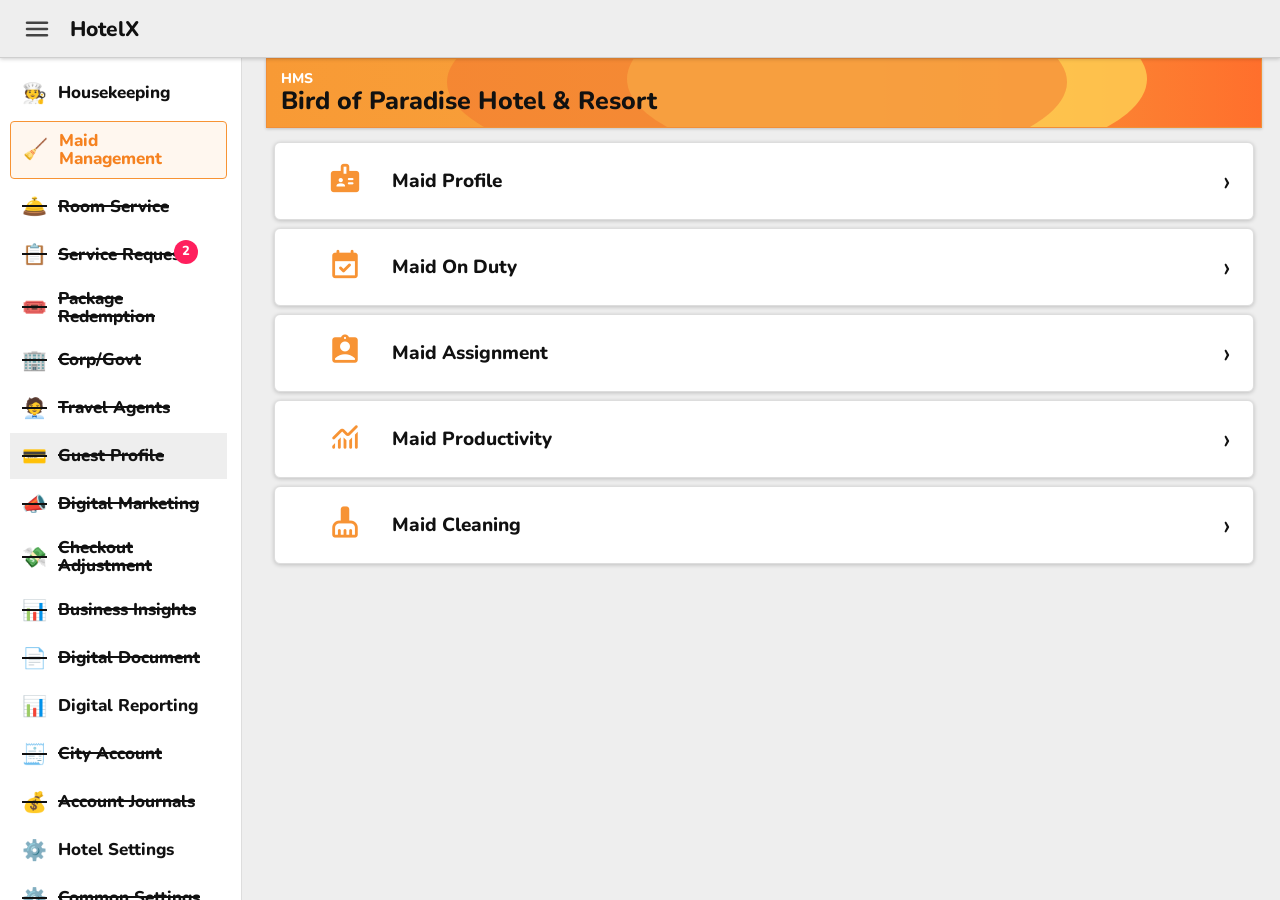
<file: index.html>
<!DOCTYPE html>
<html lang="en">
<head>
<meta charset="UTF-8" />
<meta name="viewport" content="width=device-width, initial-scale=1.0" />
<title>HotelX - Maid Management</title>
<link rel="preconnect" href="https://fonts.googleapis.com">
<link rel="preconnect" href="https://fonts.gstatic.com" crossorigin>
<link href="https://fonts.googleapis.com/css2?family=Nunito:wght@400;600;700;800&family=Material+Symbols+Rounded:FILL@0..1&display=swap" rel="stylesheet">
<style>
:root{--orange:#f79334;--orange2:#f47f20;--pink:#ff2b70;--bg:#eee;--soft:#fff3e8;--line:#ffd2a7;--shadow:0 2px 8px rgba(0,0,0,.16)}*{box-sizing:border-box}html,body{height:100%}body{margin:0;background:var(--bg);font-family:Nunito,Arial,sans-serif;color:#111;overflow:hidden}.material-symbols-rounded{font-variation-settings:'FILL' 1,'wght' 400,'GRAD' 0,'opsz' 24;line-height:1}.app{height:100vh;display:grid;grid-template-columns:242px 1fr;grid-template-rows:58px 1fr;grid-template-areas:'top top' 'side main'}.topbar{grid-area:top;background:#eee;border-bottom:1px solid #cfcfcf;box-shadow:0 1px 4px #0003;display:flex;align-items:center;gap:18px;padding:0 22px;z-index:5}.hamburger{font-size:30px;color:#444;cursor:pointer}.brand{font-size:21px;font-weight:800}.sidebar{grid-area:side;background:#fff;border-right:1px solid #ddd;padding:10px;overflow-y:auto;overflow-x:hidden}.nav{list-style:none;margin:0;padding:0 4px 0 0}.nav-item{display:flex;align-items:center;gap:14px;min-height:46px;padding:10px 12px;margin:2px 0;font-size:17px;font-weight:800;line-height:1.05;cursor:pointer;position:relative}.nav-item .icon{width:22px;text-align:center;font-size:20px}.nav-item.strike .icon,.nav-item.strike span:not(.badge){text-decoration:line-through;text-decoration-thickness:2px}.nav-item.selected{background:#eee}.nav-item.maid-management{border:1.5px solid var(--orange);color:#f58220;border-radius:4px;background:#fff7ef;margin:5px 0}.badge{position:absolute;left:164px;top:8px;background:#ff1f5d;color:#fff;width:24px;height:24px;border-radius:50%;font-size:13px;display:flex;align-items:center;justify-content:center}.main{grid-area:main;overflow:auto;padding:24px 18px 90px 24px}.page{display:none}.page.active{display:block}.hero{position:relative;height:70px;background:linear-gradient(90deg,#f89a35,#f7a33d 58%,#ff6f2c);border:1px solid #f18f37;box-shadow:0 1px 3px #0003;overflow:hidden;margin-bottom:14px}.hero:before{content:'';position:absolute;width:520px;height:180px;left:360px;top:-70px;border-radius:50%;background:#ffd354;opacity:.78}.hero:after{content:'';position:absolute;width:620px;height:190px;left:180px;top:-72px;border-radius:50%;background:#ef6e2d;opacity:.45}.hero-content{position:relative;z-index:2;padding:10px 14px}.kicker{font-size:14px;font-weight:800;color:#fff}.title{font-size:25px;font-weight:800;line-height:1.05}.hero-bottom{position:absolute;left:0;right:0;bottom:0;height:24px;background:var(--orange2);z-index:2;display:flex;align-items:center;justify-content:space-between;padding:0 12px;font-size:13px;font-weight:800}.card,.room-card,.list-card,.duty-card,.policy-card{background:#fff;border:1px solid #ddd;border-radius:6px;box-shadow:0 1px 4px #0003}.card{height:78px;display:flex;align-items:center;margin:0 8px 8px;padding:0 22px;cursor:pointer}.card:hover{background:#fffdf9}.card-icon{width:95px;text-align:center}.feature-card-icon{font-size:34px;color:var(--orange)}.card-title{font-size:19px;font-weight:800}.secondary{font-size:15px;font-weight:700}.arrow{margin-left:auto;font-size:30px}.settings-grid{display:grid;grid-template-columns:1fr;gap:10px;max-width:100%}.settings-grid .card{margin:0;height:82px;width:100%}.toolbar,.select-box{height:52px;background:#fff;border:1px solid #ddd;border-radius:5px;box-shadow:0 1px 4px #0002;display:flex;align-items:center;justify-content:space-between;padding:0 18px;margin-bottom:14px;font-size:20px;font-weight:800}.orange{color:#f58220}.list{display:flex;flex-direction:column;gap:6px}.list-card,.duty-card{min-height:78px;padding:16px 20px;display:flex;align-items:center}.primary{font-size:18px;font-weight:800}.fab{position:fixed;right:18px;bottom:13px;width:60px;height:60px;border-radius:50%;border:0;background:#ffa02b;color:#fff;box-shadow:0 5px 12px #0004;font-size:44px;z-index:9999;cursor:pointer;display:flex;align-items:center;justify-content:center}.fab.hidden{display:none}.savebar,.duty-savebar,.policy-savebar{position:fixed;left:242px;right:0;bottom:0;height:72px;background:#fff;box-shadow:0 -2px 8px #0002;display:none;align-items:center;justify-content:center;z-index:30}.savebar.active,.duty-savebar.active,.policy-savebar.active{display:flex}.save,.duty-save,.policy-save{min-width:160px;height:42px;border:0;border-radius:5px;background:var(--orange);color:#fff;font-size:20px;font-weight:800;font-family:Nunito;cursor:pointer}.policy-save{background:#ddd;color:#999}.form-card,.duty-form,.policy-card{padding:18px;width:100%}.input{width:100%;border:0;border-bottom:1px solid #999;outline:none;background:transparent;font-size:24px;font-family:Nunito;font-weight:600;margin-bottom:34px;padding-bottom:8px}.duty-card{cursor:pointer;height:76px}.duty-date{font-size:20px;font-weight:800}.duty-count{font-size:15px;font-weight:700}.duty-chevron{margin-left:auto;font-size:32px}.duty-label{font-size:16px;color:#999;font-weight:800}.duty-date-row{display:flex;align-items:center;justify-content:space-between;font-size:22px;font-weight:800;padding:8px 0 12px;border-bottom:1px solid #ccc;margin-bottom:14px}.duty-head,.duty-row{display:grid;grid-template-columns:1fr 1.5fr 95px;gap:14px;align-items:center}.duty-head{color:#999;font-size:16px;font-weight:800;padding:8px 0}.duty-row{font-size:18px;font-weight:800;padding:11px 0}.switch{position:relative;width:44px;height:24px}.switch input{opacity:0}.slider{position:absolute;cursor:pointer;inset:0;background:#ccc;border-radius:24px}.slider:before{content:'';position:absolute;height:18px;width:18px;left:3px;top:3px;background:#fff;border-radius:50%;box-shadow:0 1px 4px #0003;transition:.2s}.switch input:checked+.slider{background:var(--orange)}.switch input:checked+.slider:before{transform:translateX(20px)}.policy-row{margin:4px 0 24px}.policy-label{font-size:14px;color:#8f8f8f;font-weight:700;margin-bottom:5px}.policy-select{position:relative}.policy-select select{width:100%;border:0;border-bottom:1px solid #999;background:transparent;padding:0 34px 6px 0;font-family:Nunito;font-size:19px;font-weight:700;outline:none;appearance:none}.policy-select:after{content:'expand_more';font-family:'Material Symbols Rounded';font-size:23px;position:absolute;right:4px;bottom:7px;color:#777;pointer-events:none}.tabs{display:flex;background:#fff;border:1px solid #ddd;border-radius:6px;box-shadow:0 1px 4px #0002;overflow:hidden;margin-bottom:14px}.tab{flex:1;height:54px;display:flex;align-items:center;justify-content:center;text-align:center;font-size:19px;font-weight:800;color:#333;cursor:pointer;border-bottom:4px solid transparent}.tab.active{background:#fff3e4;color:var(--orange);border-bottom-color:var(--orange)}.tab.inactive{background:#fff;color:#555}.filter{position:relative;margin-bottom:18px}.filter .select-box{margin-bottom:0;cursor:pointer}.dropdown{display:none;background:#fff;border:1px solid #ddd;border-top:0;border-radius:0 0 5px 5px;box-shadow:0 3px 8px #0002;padding:10px 18px 12px;font-size:17px;font-weight:700}.filter.open .dropdown{display:block}.option{display:flex;align-items:center;gap:10px;padding:9px 0}.option input{accent-color:var(--orange);width:16px;height:16px}.assign-grid{display:grid;grid-template-columns:repeat(auto-fill,minmax(105px,1fr));gap:24px 28px}.room-chip,.auto-room,.adjust-room{position:relative;height:54px;background:var(--soft);border:1px solid var(--line);border-radius:7px;box-shadow:0 1px 4px #0002;padding:8px 10px 5px 24px;font-weight:800}.room-chip:before,.auto-room:before,.adjust-room:before{content:'';position:absolute;left:0;top:0;bottom:0;width:10px;background:var(--pink);border-radius:7px 0 0 7px}.room-chip .num{font-size:18px}.cnt{font-size:13px;color:#2b55ff;text-align:right}.assign-footer{position:fixed;z-index:15000;z-index:15000;z-index:15000;z-index:15000;z-index:15000;z-index:15000;z-index:15000;z-index:15000;z-index:15000;z-index:15000;z-index:15000;z-index:15000;z-index:15000;z-index:15000;z-index:15000;z-index:15000;z-index:15000;z-index:15000;z-index:15000;z-index:15000;z-index:15000;z-index:15000;z-index:15000;z-index:15000;z-index:15000;z-index:15000;z-index:15000;z-index:15000;z-index:15000;z-index:15000;z-index:15000;z-index:15000;z-index:15000;z-index:15000;z-index:15000;z-index:15000;z-index:15000;z-index:15000;z-index:15000;z-index:15000;z-index:15000;z-index:15000;z-index:15000;z-index:15000;z-index:15000;z-index:15000;z-index:15000;z-index:15000;z-index:15000;z-index:15000;z-index:15000;z-index:15000;z-index:15000;z-index:15000;z-index:15000;z-index:15000;z-index:15000;z-index:15000;z-index:15000;z-index:15000;z-index:15000;z-index:15000;z-index:15000;z-index:15000;z-index:15000;z-index:15000;z-index:15000;z-index:15000;z-index:15000;z-index:15000;z-index:15000;z-index:15000;z-index:15000;z-index:15000;left:242px;right:0;bottom:0;height:76px;background:#fff;border-top:1px solid #ddd;box-shadow:0 -2px 8px #0002;display:none;align-items:center;justify-content:space-between;padding:0 22px;z-index:15000}.assign-footer.active{display:flex}.legends{display:flex;gap:24px;align-items:center;flex-wrap:wrap}.legend{display:flex;align-items:center;gap:8px;font-weight:800;font-size:18px}.box{width:18px;height:24px;background:var(--orange);border-radius:3px}.round{width:26px;height:26px;border-radius:50%;background:var(--orange);color:#fff;display:flex;align-items:center;justify-content:center;font-size:15px}.tip{position:relative;display:inline-flex;align-items:center;justify-content:center}.tip:hover:after{content:attr(data-tip);position:absolute;bottom:34px;left:50%;transform:translateX(-50%);background:#333;color:#fff;padding:7px 10px;border-radius:5px;font-size:13px;font-weight:800;white-space:nowrap;box-shadow:0 2px 8px #0004;z-index:50000}.tip:hover:before{content:'';position:absolute;bottom:27px;left:50%;transform:translateX(-50%);border:7px solid transparent;border-top-color:#333;z-index:50000}.assign-btn{position:relative;z-index:16000;pointer-events:auto;height:44px;min-width:160px;border:0;border-radius:6px;background:var(--orange);color:#fff;font-size:19px;font-weight:800;font-family:Nunito;box-shadow:0 3px 8px #0003;cursor:pointer}.adjust-note{background:#fff2cf;border:1px solid #f6c77e;border-radius:6px;padding:11px 14px;margin-bottom:10px;font-size:16px;font-weight:800;color:#5d3b00;display:flex;align-items:center;gap:8px}.adjust-list{display:flex;flex-direction:column;gap:8px}.adjust-maid{background:#fff;border:1px solid #d8d8d8;border-radius:6px;box-shadow:0 1px 4px #0002;overflow:hidden}.adjust-head{height:52px;background:#ffe9d3;display:flex;align-items:center;padding:0 14px;font-size:18px;font-weight:800;cursor:pointer}.adjust-name{flex:1}.adjust-stats{display:flex;align-items:center;gap:8px;color:#8a3d00;font-size:14px}.adjust-stats .material-symbols-rounded{font-size:18px;color:var(--orange)}.adjust-toggle{margin-left:12px;font-size:24px}.adjust-rooms{min-height:72px;background:#fff;display:flex;gap:14px;flex-wrap:wrap;padding:14px;border-top:1px solid #ffd0a8}.adjust-maid.collapsed .adjust-rooms{display:none}.adjust-room{width:74px;height:44px;padding:6px 8px 4px 18px;cursor:grab}.adjust-room:before{width:8px}.adjust-room.dragging{opacity:.45;transform:scale(.96)}.adjust-rooms.drop-target{outline:3px dashed var(--orange);outline-offset:-6px;background:#fff8ef}.modal{position:fixed;inset:0;background:#0006;display:none;align-items:center;justify-content:center;z-index:30000}.modal.active{display:flex}.auto-box,.modal-box{width:520px;max-width:calc(100vw - 28px);background:#fff;border-radius:6px;box-shadow:0 5px 18px #0005;overflow:hidden}.modal-head{height:52px;background:#ffe4cc;color:#8a3d00;display:flex;align-items:center;padding:0 18px;font-size:20px;font-weight:800}.modal-body{padding:12px 14px 14px}.auto-maid{background:#ffe9d3;border-radius:5px;margin-bottom:8px;overflow:hidden;border:1px solid #ffd0a8}.auto-row{height:50px;display:flex;align-items:center;padding:0 12px;gap:10px;font-weight:800}.auto-name{flex:1}.auto-stats{display:flex;align-items:center;gap:8px;color:#8a3d00;font-size:14px}.auto-stats .material-symbols-rounded{font-size:17px;color:var(--orange)}.auto-rooms{display:flex;gap:12px;flex-wrap:wrap;background:#fff;padding:12px;border-top:1px solid #ffd0a8}.auto-room{width:74px;height:44px;padding:6px 8px 4px 18px}.close-wrap{text-align:right;padding-top:4px}.close-btn,.hkqr-btn{height:38px;min-width:120px;border:0;border-radius:5px;background:var(--orange);color:#fff;font-size:16px;font-weight:800;font-family:Nunito;cursor:pointer;box-shadow:0 3px 8px #0003}.prod-card{display:block;padding:0;overflow:hidden}.prod-row{min-height:82px;display:grid;grid-template-columns:1fr 155px 48px;gap:16px;align-items:center;padding:16px 22px}.pink{color:#ff4e76;font-weight:800}.details{display:none;border-top:1px solid #ddd}.expanded .details{display:block}.detail-row{display:grid;grid-template-columns:1fr 110px;gap:18px;padding:14px 22px;border-bottom:1px solid #ddd;font-weight:800}.duration{justify-self:end;color:#ff4e76}.exp-btn{border:0;background:transparent;width:40px;height:40px;cursor:pointer}.expanded .exp-btn{transform:rotate(180deg)}.filter-panel{position:fixed;top:92px;right:34px;width:610px;max-width:calc(100vw - 320px);background:#fff;box-shadow:0 3px 14px #0003;display:none;z-index:1000}.filter-panel.active{display:block}.filter-head{height:58px;background:#f7efe5;color:var(--orange);font-weight:800;display:flex;align-items:center;justify-content:space-between;padding:0 14px}.filter-body{padding:18px}.field{border-bottom:1px solid #bbb;min-height:50px;color:#777;font-size:18px;display:flex;align-items:end;justify-content:space-between;padding-bottom:7px;margin-bottom:16px}.btn{border:0;background:var(--orange);color:#fff;border-radius:4px;height:34px;min-width:90px;font-weight:800;font-family:Nunito;cursor:pointer}.flow-card{max-width:620px;margin:0 auto 16px;background:#fff;border:1px solid #ddd;border-radius:8px;box-shadow:var(--shadow);padding:24px;text-align:center}.flow-title{font-size:24px;font-weight:800}.scanbox{width:210px;height:210px;border:3px dashed var(--orange);border-radius:14px;background:#fff7ef;margin:22px auto;display:flex;align-items:center;justify-content:center;flex-direction:column;color:var(--orange);font-weight:800}.scanbox .material-symbols-rounded{font-size:80px}.flow-note{max-width:620px;margin:0 auto;background:#fff8ef;border:1px solid #ffd2a0;border-radius:6px;padding:12px 16px;font-weight:700}.report-card.strike .primary,.report-card.strike .secondary{text-decoration:line-through;text-decoration-thickness:2px}.report-sheet{background:#fff;border:1px solid #ddd;box-shadow:var(--shadow);padding:34px 20px 42px;overflow:auto}.report-title{text-align:center;margin-bottom:28px}.report-title div:nth-child(2){font-size:29px;font-weight:800}.report-table{width:100%;min-width:980px;border-collapse:collapse}.report-table th,.report-table td{border:1px solid #ccc;padding:8px;text-align:center;font-size:18px}.room-card{height:62px;display:flex;align-items:center;padding:0 12px;margin-bottom:5px}.pill{width:87px;height:35px;border-radius:3px;display:flex;align-items:center;justify-content:center;font-weight:800;margin-right:12px}.green{background:#008123}.pinkpill{background:#f684a7}.teal{background:#53d1b3}.room-menu{margin-left:auto;cursor:pointer}.room-action-menu{position:fixed;background:#fff;border-radius:4px;box-shadow:0 4px 12px #0004;z-index:2000;display:none;min-width:150px;padding:8px 0}.room-action-menu.active{display:block}.room-action-menu div{padding:10px 18px;font-size:16px;font-weight:700;cursor:pointer}.hkqr-box{width:760px;max-width:calc(100vw - 26px);background:#eee;border-radius:0;box-shadow:0 5px 18px #0005;overflow:hidden}.hkqr-card{background:#eee;text-align:center;padding:0 14px 14px;min-height:455px;border-top:3px solid #8a8a8a}.hkqr-strip{height:28px;background:#e7dfd4;margin:0 0 10px}.hkqr-title{font-size:24px;font-weight:800;margin:10px 0 18px}.hkqr-image{width:230px;height:230px;margin:0 auto;background:#fff;display:flex;align-items:center;justify-content:center}.hkqr-image svg{width:205px;height:205px}.hkqr-room{font-size:22px;font-weight:800;color:#666;margin:20px 0 26px}.hkqr-actions{display:flex;justify-content:flex-end;gap:12px}.mobile-overlay{display:none}@media(max-width:991px){.app{grid-template-columns:1fr;grid-template-areas:'top' 'main'}.sidebar{position:fixed;top:58px;left:0;width:280px;height:calc(100vh - 58px);z-index:50;transform:translateX(-100%);transition:.25s;box-shadow:2px 0 12px #0003}.app.sidebar-open .sidebar{transform:translateX(0)}.mobile-overlay{position:fixed;inset:58px 0 0;background:#0005;z-index:40;display:none}.app.sidebar-open .mobile-overlay{display:block}.main{padding:14px 12px 86px}.savebar,.duty-savebar,.policy-savebar,.assign-footer{left:0}.filter-panel{left:12px;right:12px;width:auto;max-width:none}}@media(max-width:560px){.title{font-size:19px}.hero{height:78px}.card{height:64px;padding:0 14px}.settings-grid{grid-template-columns:1fr}.card-icon{width:56px}.card-title{font-size:16px}.tab{height:44px;font-size:13px;padding:0 6px}.assign-grid{grid-template-columns:repeat(5,1fr);gap:13px 10px}.room-chip{height:41px;padding:4px 5px 4px 13px}.room-chip:before{width:7px}.room-chip .num{font-size:12px}.cnt{font-size:10px}.assign-footer{height:58px;padding:0 10px}.legends{gap:10px}.legend{font-size:12px;gap:5px}.box{width:14px;height:18px}.round{width:19px;height:19px;font-size:11px}.tip:hover:after{font-size:11px;bottom:27px;padding:5px 8px}.tip:hover:before{bottom:20px}.assign-btn{height:38px;min-width:112px;font-size:14px}.policy-select select{font-size:17px}.adjust-head{height:44px;font-size:13px;padding:0 10px}.adjust-note{font-size:12px;padding:8px 10px}.adjust-rooms{gap:8px;padding:10px}.adjust-room{width:58px;height:37px;padding-left:13px}.adjust-stats{font-size:11px;gap:5px}.duty-head,.duty-row{grid-template-columns:1fr 1.2fr 78px;font-size:14px}.prod-row{grid-template-columns:1fr;gap:8px}.detail-row{grid-template-columns:1fr}.duration{justify-self:start}.hkqr-box{width:96vw}.hkqr-card{min-height:410px}.hkqr-title{font-size:20px}.hkqr-image{width:190px;height:190px}.hkqr-image svg{width:170px;height:170px}.hkqr-room{font-size:18px;margin:16px 0 20px}.hkqr-actions{justify-content:center}.hkqr-btn{min-width:76px;height:38px;font-size:14px}}
#autoAssignModal:not(.active){display:none!important}.tooltip-icon{position:relative;display:inline-flex;align-items:center;justify-content:center}.tooltip-icon:hover:after{content:attr(data-tip);position:absolute;bottom:34px;left:50%;transform:translateX(-50%);background:#333;color:#fff;padding:7px 10px;border-radius:5px;font-size:13px;font-weight:800;white-space:nowrap;box-shadow:0 2px 8px rgba(0,0,0,.25);z-index:50000}.tooltip-icon:hover:before{content:'';position:absolute;bottom:27px;left:50%;transform:translateX(-50%);border:7px solid transparent;border-top-color:#333;z-index:50000}@media(max-width:560px){.tooltip-icon:hover:after{font-size:11px;bottom:27px;padding:5px 8px}.tooltip-icon:hover:before{bottom:20px}}
#autoAssignModal:not(.active){display:none!important}

#autoAssignModal:not(.active){display:none!important}

#autoAssignModal:not(.active){display:none!important}

#autoAssignModal:not(.active){display:none!important}

#autoAssignModal:not(.active){display:none!important}
.duty-form{background:#fff!important;border:1px solid #ddd!important;border-radius:6px!important;box-shadow:0 1px 4px #0003!important;padding:18px!important;width:100%!important;min-height:280px!important}

#autoAssignModal:not(.active){display:none!important}

#autoAssignModal:not(.active){display:none!important}

#autoAssignModal:not(.active){display:none!important}

#autoAssignModal:not(.active){display:none!important}

#autoAssignModal:not(.active){display:none!important}

#autoAssignModal:not(.active){display:none!important}

#autoAssignModal:not(.active){display:none!important}

#autoAssignModal:not(.active){display:none!important}

#autoAssignModal:not(.active){display:none!important}

#autoAssignModal:not(.active){display:none!important}

#autoAssignModal:not(.active){display:none!important}

#autoAssignModal:not(.active){display:none!important}

#autoAssignModal:not(.active){display:none!important}

#autoAssignModal:not(.active){display:none!important}

#autoAssignModal:not(.active){display:none!important}

#autoAssignModal:not(.active){display:none!important}

#autoAssignModal:not(.active){display:none!important}

#autoAssignModal:not(.active){display:none!important}

#autoAssignModal:not(.active){display:none!important}

#autoAssignModal:not(.active){display:none!important}

#autoAssignModal:not(.active){display:none!important}

#autoAssignModal:not(.active){display:none!important}

#autoAssignModal:not(.active){display:none!important}

#autoAssignModal:not(.active){display:none!important}

#autoAssignModal:not(.active){display:none!important}

#autoAssignModal:not(.active){display:none!important}

#autoAssignModal:not(.active){display:none!important}

#autoAssignModal:not(.active){display:none!important}

#autoAssignModal:not(.active){display:none!important}

#autoAssignModal:not(.active){display:none!important}

#autoAssignModal:not(.active){display:none!important}

#autoAssignModal:not(.active){display:none!important}

#autoAssignModal:not(.active){display:none!important}

#autoAssignModal:not(.active){display:none!important}

#autoAssignModal:not(.active){display:none!important}

#autoAssignModal:not(.active){display:none!important}

#autoAssignModal:not(.active){display:none!important}

#autoAssignModal:not(.active){display:none!important}

#autoAssignModal:not(.active){display:none!important}

#autoAssignModal:not(.active){display:none!important}

#autoAssignModal:not(.active){display:none!important}

#autoAssignModal:not(.active){display:none!important}

#autoAssignModal:not(.active){display:none!important}

#autoAssignModal:not(.active){display:none!important}

#autoAssignModal:not(.active){display:none!important}

#autoAssignModal:not(.active){display:none!important}

#autoAssignModal:not(.active){display:none!important}

#autoAssignModal:not(.active){display:none!important}

#autoAssignModal:not(.active){display:none!important}

#autoAssignModal:not(.active){display:none!important}

#autoAssignModal:not(.active){display:none!important}

#autoAssignModal:not(.active){display:none!important}

#autoAssignModal:not(.active){display:none!important}
</style>
<link rel="stylesheet" href="patch-bi-modern.css?v=11">
<script src="patch-bi-modern.js?v=11" defer></script>
</head>
<body>
<div class="app" id="app"><header class="topbar"><span class="material-symbols-rounded hamburger" id="menuBtn">menu</span><div class="brand">HotelX</div></header><div class="mobile-overlay" id="overlay"></div><aside class="sidebar"><ul class="nav"><li class="nav-item"><span class="icon">🧑‍🍳</span><span>Housekeeping</span></li><li class="nav-item maid-management" id="maidMenu"><span class="icon">🧹</span><span>Maid<br>Management</span></li><li class="nav-item strike"><span class="icon">🛎️</span><span>Room Service</span></li><li class="nav-item strike"><span class="icon">📋</span><span>Service Requests</span><span class="badge">2</span></li><li class="nav-item strike"><span class="icon">🎟️</span><span>Package<br>Redemption</span></li><li class="nav-item strike"><span class="icon">🏢</span><span>Corp/Govt</span></li><li class="nav-item strike"><span class="icon">🧑‍💼</span><span>Travel Agents</span></li><li class="nav-item strike selected"><span class="icon">💳</span><span>Guest Profile</span></li><li class="nav-item strike"><span class="icon">📣</span><span>Digital Marketing</span></li><li class="nav-item strike"><span class="icon">💸</span><span>Checkout<br>Adjustment</span></li><li class="nav-item strike"><span class="icon">📊</span><span>Business Insights</span></li><li class="nav-item strike"><span class="icon">📄</span><span>Digital Document</span></li><li class="nav-item" id="digitalMenu"><span class="icon">📊</span><span>Digital Reporting</span></li><li class="nav-item strike"><span class="icon">🧾</span><span>City Account</span></li><li class="nav-item strike"><span class="icon">💰</span><span>Account Journals</span></li><li class="nav-item" id="hotelMenu"><span class="icon">⚙️</span><span>Hotel Settings</span></li><li class="nav-item strike"><span class="icon">⚙️</span><span>Common Settings</span></li><li class="nav-item strike"><span class="icon">⚙️</span><span>System Admin</span></li></ul></aside><main class="main">
<section class="page active" id="maidPage"><div class="hero"><div class="hero-content"><div class="kicker">HMS</div><div class="title">Bird of Paradise Hotel &amp; Resort</div></div><div class="sync">↻</div></div><div class="card" id="profileCard"><div class="card-icon"><span class="material-symbols-rounded feature-card-icon">badge</span></div><div class="card-title">Maid Profile</div><div class="arrow">›</div></div><div class="card" id="dutyCard"><div class="card-icon"><span class="material-symbols-rounded feature-card-icon">event_available</span></div><div class="card-title">Maid On Duty</div><div class="arrow">›</div></div><div class="card" id="assignmentCard"><div class="card-icon"><span class="material-symbols-rounded feature-card-icon">assignment_ind</span></div><div class="card-title">Maid Assignment</div><div class="arrow">›</div></div><div class="card" id="prodCard"><div class="card-icon"><span class="material-symbols-rounded feature-card-icon">monitoring</span></div><div class="card-title">Maid Productivity</div><div class="arrow">›</div></div><div class="card" id="cleanCard"><div class="card-icon"><span class="material-symbols-rounded feature-card-icon">cleaning_services</span></div><div class="card-title">Maid Cleaning</div><div class="arrow">›</div></div></section>
<section class="page" id="hotelSettingsPage"><div class="hero"><div class="hero-content"><div class="kicker">HMS</div><div class="title">Bird of Paradise Hotel &amp; Resort</div></div><div class="hero-bottom"><span>... / Hotel Settings</span><span>Hotel Settings</span></div></div><div class="settings-grid"><div class="card" id="roomSetupCard"><div class="card-icon"><span class="material-symbols-rounded feature-card-icon" style="color:#21a8e0">public</span></div><div><div class="card-title">Room</div><div class="secondary">Guest Room Setup.</div></div><div class="arrow">›</div></div><div class="card" id="roomStatusPolicyCard"><div class="card-icon"><span class="material-symbols-rounded feature-card-icon" style="color:#f79334">rule_settings</span></div><div><div class="card-title">Room Status Policy</div><div class="secondary">Room status transition setup.</div></div><div class="arrow">›</div></div></div></section>
<section class="page" id="roomStatusPolicyPage"><div class="hero"><div class="hero-content"><div class="kicker">HMS</div><div class="title">HOTEL PARADISE</div></div><div class="hero-bottom"><span>Room Status Policy</span><span>Edit</span></div></div><div class="policy-card"><div class="policy-row"><div class="policy-label">Check In</div><div class="policy-select"><select><option>OC - Occupied Clean</option><option>OD - Occupied Dirty</option><option>VI - Vacant Inspection</option><option>VD - Vacant Dirty</option></select></div></div><div class="policy-row"><div class="policy-label">Check Out</div><div class="policy-select"><select><option>VD - Vacant Dirty</option><option>VC - Vacant Clean</option><option>VI - Vacant Inspection</option><option>OD - Occupied Dirty</option></select></div></div><div class="policy-row"><div class="policy-label">Transfer</div><div class="policy-select"><select><option>VD - Vacant Dirty</option><option>VC - Vacant Clean</option><option>OC - Occupied Clean</option><option>VI - Vacant Inspection</option></select></div></div><div class="policy-row"><div class="policy-label">Cancel Check In</div><div class="policy-select"><select><option>VD - Vacant Dirty</option><option>VC - Vacant Clean</option><option>VI - Vacant Inspection</option><option>OD - Occupied Dirty</option></select></div></div><div class="policy-row"><div class="policy-label">Cancel Check Out</div><div class="policy-select"><select><option>OD - Occupied Dirty</option><option>OC - Occupied Clean</option><option>VD - Vacant Dirty</option><option>VI - Vacant Inspection</option></select></div></div><div class="policy-row"><div class="policy-label">Block Room Release</div><div class="policy-select"><select><option>VI - Vacant Inspection</option><option>VC - Vacant Clean</option><option>VD - Vacant Dirty</option><option>OC - Occupied Clean</option></select></div></div><div class="policy-row"><div class="policy-label">Maid Cleaning Release</div><div class="policy-select"><select><option>VD - Vacant Clean</option><option>VC - Vacant Clean</option><option>VD - Vacant Dirty</option><option>VI - Vacant Inspection</option><option>OC - Occupied Clean</option></select></div></div></div></section>
<section class="page" id="onDutyPage"><div class="hero"><div class="hero-content"><div class="kicker">HMS</div><div class="title">HOTEL PARADISE</div></div><div class="hero-bottom"><span>Housekeeping</span><span>Maid On Duty</span></div></div><div class="list"><div class="duty-card" id="firstDutyRow"><div><div class="duty-date">01/07/2026</div><div class="duty-count">10 Maid(s)</div></div><span class="material-symbols-rounded duty-chevron">chevron_right</span></div><div class="duty-card"><div><div class="duty-date">02/07/2026</div><div class="duty-count">15 Maid(s)</div></div><span class="material-symbols-rounded duty-chevron">chevron_right</span></div><div class="duty-card"><div><div class="duty-date">03/07/2026</div><div class="duty-count">10 Maid(s)</div></div><span class="material-symbols-rounded duty-chevron">chevron_right</span></div><div class="duty-card"><div><div class="duty-date">04/07/2026</div><div class="duty-count">15 Maid(s)</div></div><span class="material-symbols-rounded duty-chevron">chevron_right</span></div></div></section>
<section class="page" id="onDutyDetailPage"><div class="hero"><div class="hero-content"><div class="kicker">HMS</div><div class="title">HOTEL PARADISE</div></div><div class="hero-bottom"><span>Maid On Duty</span><span>Edit</span></div></div><div class="duty-form"><div class="duty-label">Date *</div><div class="duty-date-row"><span>01/07/2026</span><span class="material-symbols-rounded">calendar_month</span></div><div class="duty-head"><div>Maid Code</div><div>Name</div><div style="text-align:right">On Duty</div></div><div id="dutyRows"></div></div></section>
<section class="page" id="assignmentPage"><div class="hero"><div class="hero-content"><div class="kicker">HMS</div><div class="title">HOTEL PARADISE</div></div><div class="hero-bottom"><span>Housekeeping / Maid Management</span><span>Maid Assignment</span></div></div><div class="tabs"><div class="tab active" id="assignmentTab">Maid Assignment</div><div class="tab inactive" id="adjustTab">Maid Assignment Adjustment</div></div><div id="assignmentContent"><div class="filter" id="assignFilter"><div class="select-box" id="assignSelect"><span>Select Room Status</span><span class="material-symbols-rounded">expand_more</span></div><div class="dropdown"><label class="option"><input type="checkbox" checked> Vacant Clean</label><label class="option"><input type="checkbox" checked> Vacant Dirty</label><label class="option"><input type="checkbox" checked> Occupied Clean</label></div></div><div class="assign-grid" id="assignGrid"></div></div><div id="adjustContent" style="display:none"><div class="adjust-note"><span class="material-symbols-rounded" style="font-size:18px">info</span>Drag and drop room for adjustment</div><div class="adjust-list" id="adjustList"></div></div></section>
<section class="page" id="roomsPage"><div class="hero"><div class="hero-content"><div class="kicker">HMS</div><div class="title">Bird of Paradise Hotel &amp; Resort</div></div><div class="hero-bottom"><span>... / Room</span><span>STD</span></div></div><div class="toolbar"><span>Room <span class="orange">(18)</span></span><span class="material-symbols-rounded">search</span></div><div class="list" id="roomList"></div></section>
<section class="page" id="profilePage"><div class="hero"><div class="hero-content"><div class="kicker">HMS</div><div class="title">HOTEL PARADISE</div></div><div class="hero-bottom"><span>... / Maid Profile</span><span>Maid Profile</span></div></div><div class="toolbar"><span>Maid Profile <span class="orange">(1)</span></span><span class="material-symbols-rounded">search</span></div><div class="list" id="maidList"></div></section><section class="page" id="newProfilePage"><div class="hero"><div class="hero-content"><div class="kicker">HMS</div><div class="title">HOTEL PARADISE</div></div><div class="hero-bottom"><span>... / Maid Profile</span><span>New</span></div></div><div class="form-card"><input class="input" placeholder="Maid Code *"><input class="input" placeholder="Maid Name *"></div></section>
<section class="page" id="prodPage"><div class="hero"><div class="hero-content"><div class="kicker">HMS</div><div class="title">HOTEL PARADISE</div></div><div class="hero-bottom"><span>... / Maid Productivity</span><span>Maid Productivity</span></div></div><div class="toolbar"><span>Maid Productivity Listing <span class="orange">(18)</span></span><span><span class="material-symbols-rounded">search</span><span class="material-symbols-rounded" id="filterBtn" style="margin-left:18px;cursor:pointer">tune</span></span></div><div class="list" id="prodList"></div><div class="filter-panel" id="filterPanel"><div class="filter-head"><span>Advance Search</span><button class="btn">Reset</button></div><div class="filter-body"><div class="field">Start Date <b>25/01/2026</b></div><div class="field">End Date <b>25/01/2026</b></div><p style="text-align:right"><button class="btn" onclick="filterPanel.classList.remove('active')">Cancel</button> <button class="btn" onclick="filterPanel.classList.remove('active')">Confirm</button></p></div></div></section>
<section class="page" id="cleanPage"><div class="hero"><div class="hero-content"><div class="kicker">HMS</div><div class="title">HOTEL PARADISE</div></div><div class="hero-bottom"><span>... / Maid Cleaning</span><span>Room Cleaning</span></div></div><div class="flow-card" id="stageScan"><div class="flow-title">Scan Room QR Code</div><div class="scanbox"><span class="material-symbols-rounded">qr_code_scanner</span><div>Room QR Scan</div></div><button class="btn" onclick="showStage('stageCode')">Scan QR Code</button></div><div class="flow-card" id="stageCode" style="display:none"><div class="flow-title">Enter Maid Code</div><input class="input" id="maidCode" value="101"><button class="btn" onclick="startModal.classList.add('active')">Confirm</button></div><div class="flow-card" id="stageWork" style="display:none"><div class="flow-title">Cleaning In Progress</div><p>Room No: 101</p><button class="btn" onclick="doneModal.classList.add('active')">Scan QR Again Once Done</button></div><div class="flow-card" id="stageDone" style="display:none"><div class="flow-title">Cleaning Completed</div><p>Room No: 101 Cleaning Completed.</p><p>Duration: 10 Min</p><button class="btn" onclick="showStage('stageScan')">Start New Scan</button></div><div class="flow-note"><b style="color:#f79334">Validation:</b> Valid Maid Code will proceed. Invalid Maid Code will show error.</div></section>
<section class="page" id="digitalPage"><div class="hero"><div class="hero-content"><div class="kicker">HMS</div><div class="title">HOTEL PARADISE</div></div><div class="hero-bottom"><span>... / Digital Reporting</span><span>Digital Report</span></div></div><div class="toolbar"><span>Search here...</span><span>Housekeeping ⌄</span></div><div class="list"><div class="list-card report-card" id="reportCard"><div><div class="primary">Maid Productivity Listing</div><div class="secondary">Description</div></div><div class="arrow">›</div></div></div></section>
<section class="page" id="reportPage"><div class="hero"><div class="hero-content"><div class="kicker">HMS</div><div class="title">Bird of Paradise Hotel &amp; Resort</div></div><div class="hero-bottom"><span>... / Maid Productivity Listing</span><span>Digital Report</span></div></div><div class="report-sheet"><div class="report-title"><div>Bird of Paradise Hotel &amp; Resort</div><div>Maid Productivity Listing</div><div>Start Date: 25/01/2026&nbsp;&nbsp;End Date: 25/01/2026</div></div><table class="report-table"><thead><tr><th>Date</th><th>Maid Code</th><th>Maid Name</th><th>Room No</th><th>Cleaning Status</th><th>Start Time</th><th>End Time</th><th>Duration</th></tr></thead><tbody><tr><td>25/01/2026</td><td>101</td><td>Cassandra</td><td>103</td><td>Completed</td><td>9:01 AM</td><td>9:15 AM</td><td>14 mins</td></tr><tr><td>25/01/2026</td><td>102</td><td>Edward</td><td>203</td><td>Completed</td><td>11:00 AM</td><td>11:15 AM</td><td>15 mins</td></tr></tbody></table></div></section>
</main><button class="fab hidden" id="fab" type="button">+</button><div class="savebar" id="savebar"><button class="save">Save</button></div><div class="duty-savebar" id="dutySavebar"><button class="duty-save">Save</button></div><div class="policy-savebar" id="policySavebar"><button class="policy-save">Save</button></div><div class="assign-footer" id="assignFooter"><div class="legends"><div class="legend"><span class="box tip" data-tip="No of Rooms" title="No of Rooms"></span><span>100</span></div><div class="legend"><span class="round tip" data-tip="Housekeeping Points" title="Housekeeping Points">🏨</span><span>500</span></div><div class="legend"><span class="round tip" data-tip="Maid on Duty" title="Maid on Duty">🧹</span><span>5</span></div><div class="legend"><span class="round tip" data-tip="Total HK Points / No of Maid on Duty" title="Total HK Points / No of Maid on Duty">🏨</span><span>100</span></div></div><button class="assign-btn" id="autoAssignBtn" type="button">Auto Assign</button></div></div>
<div class="modal" id="autoAssignModal"><div class="auto-box"><div class="modal-head">Auto Assign</div><div class="modal-body" id="autoAssignBody"></div></div></div><div class="room-action-menu" id="roomActionMenu"><div>Edit</div><div>Inactive</div><div id="hkQrItem">HK Maid QR</div></div><div class="modal" id="qrModal"><div class="hkqr-box"><div class="hkqr-card"><div class="hkqr-strip"></div><div class="hkqr-title">For Housekeeping Use Only</div><div class="hkqr-image"><svg viewBox="0 0 210 210" xmlns="http://www.w3.org/2000/svg" shape-rendering="crispEdges"><rect width="210" height="210" fill="#fff"/><g fill="#000"><rect x="12" y="12" width="52" height="52"/><rect x="22" y="22" width="32" height="32" fill="#fff"/><rect x="30" y="30" width="16" height="16"/><rect x="146" y="12" width="52" height="52"/><rect x="156" y="22" width="32" height="32" fill="#fff"/><rect x="164" y="30" width="16" height="16"/><rect x="12" y="146" width="52" height="52"/><rect x="22" y="156" width="32" height="32" fill="#fff"/><rect x="30" y="164" width="16" height="16"/><rect x="78" y="12" width="12" height="12"/><rect x="104" y="12" width="24" height="12"/><rect x="78" y="26" width="24" height="12"/><rect x="116" y="26" width="12" height="26"/><rect x="80" y="52" width="12" height="26"/><rect x="104" y="64" width="12" height="12"/><rect x="130" y="66" width="12" height="26"/><rect x="66" y="78" width="12" height="24"/><rect x="88" y="78" width="36" height="12"/><rect x="150" y="78" width="12" height="24"/><rect x="174" y="78" width="24" height="12"/><rect x="12" y="78" width="24" height="12"/><rect x="40" y="92" width="24" height="12"/><rect x="78" y="98" width="12" height="24"/><rect x="104" y="98" width="24" height="12"/><rect x="142" y="104" width="24" height="12"/><rect x="184" y="104" width="14" height="28"/><rect x="14" y="118" width="14" height="14"/><rect x="38" y="120" width="26" height="12"/><rect x="78" y="128" width="24" height="12"/><rect x="116" y="118" width="12" height="24"/><rect x="142" y="130" width="12" height="24"/><rect x="168" y="130" width="30" height="12"/><rect x="78" y="146" width="12" height="24"/><rect x="104" y="146" width="24" height="12"/><rect x="130" y="156" width="12" height="12"/><rect x="156" y="154" width="42" height="12"/><rect x="90" y="176" width="14" height="22"/><rect x="116" y="176" width="12" height="12"/><rect x="142" y="180" width="28" height="18"/><rect x="184" y="176" width="14" height="22"/></g></svg></div><div class="hkqr-room">Room No: <span id="qrRoomNo">101</span></div><div class="hkqr-actions"><button class="hkqr-btn" type="button">Share</button><button class="hkqr-btn" type="button" onclick="closeModal('qrModal')">Close</button><button class="hkqr-btn" type="button" onclick="window.print()">Print</button></div></div></div></div><div class="modal" id="startModal"><div class="modal-box"><div class="modal-head">System Pop-Up</div><div class="modal-body" style="text-align:center">Please Proceed To Clean<br>Start Time: <b style="color:#f79334">09:01 AM</b><br><br>Reminder: Scan QR Again Once completed<br><br><button class="btn" onclick="closeModal('startModal');showStage('stageWork')">OK</button></div></div></div><div class="modal" id="doneModal"><div class="modal-box"><div class="modal-head">System Pop-Up</div><div class="modal-body" style="text-align:center">Room No: 101 Cleaning Completed.<br>Duration: <b style="color:#f79334">10 Min</b><br><br><button class="btn" onclick="closeModal('doneModal');showStage('stageDone')">OK</button></div></div></div>
<script>
const $=id=>document.getElementById(id),maids=[['101','Edward Durai'],['102','Azim Hidayat'],['103','Mohd Rushdi'],['104','Adam Firdaus'],['105','Raymond Goh']],rooms=['1102','1104','2207','2209','2210','2211','2212','3108','3111','4105','4205','5101','5105','5106','5202','5204','6201','6206','7105','5202','5204'];let selectedRoom='101';function openPage(p){document.querySelectorAll('.page').forEach(x=>x.classList.remove('active'));p.classList.add('active');fab.classList.toggle('hidden',!(p===profilePage||p===onDutyPage));savebar.classList.toggle('active',p===newProfilePage);dutySavebar.classList.toggle('active',p===onDutyDetailPage);policySavebar.classList.toggle('active',p===roomStatusPolicyPage);assignFooter.classList.toggle('active',p===assignmentPage&&assignmentTab.classList.contains('active'));app.classList.remove('sidebar-open')}function closeModal(id){$(id).classList.remove('active');$(id).style.display='none'}function openModal(id){$(id).style.display='flex';$(id).classList.add('active')}function showStage(id){['stageScan','stageCode','stageWork','stageDone'].forEach(x=>$(x).style.display='none');$(id).style.display='block'}
menuBtn.onclick=()=>app.classList.toggle('sidebar-open');overlay.onclick=()=>app.classList.remove('sidebar-open');maidMenu.onclick=()=>openPage(maidPage);hotelMenu.onclick=()=>openPage(hotelSettingsPage);roomSetupCard.onclick=()=>openPage(roomsPage);roomStatusPolicyCard.onclick=()=>openPage(roomStatusPolicyPage);digitalMenu.onclick=()=>openPage(digitalPage);profileCard.onclick=()=>openPage(profilePage);prodCard.onclick=()=>openPage(prodPage);dutyCard.onclick=()=>openPage(onDutyPage);assignmentCard.onclick=()=>openPage(assignmentPage);firstDutyRow.onclick=()=>openPage(onDutyDetailPage);cleanCard.onclick=()=>openPage(cleanPage);reportCard.onclick=()=>openPage(reportPage);fab.onclick=()=>{if(onDutyPage.classList.contains('active'))openPage(onDutyDetailPage);else if(profilePage.classList.contains('active'))openPage(newProfilePage)};assignmentTab.onclick=()=>{assignmentTab.className='tab active';adjustTab.className='tab inactive';assignmentContent.style.display='block';adjustContent.style.display='none';assignFooter.classList.add('active')};adjustTab.onclick=()=>{adjustTab.className='tab active';assignmentTab.className='tab inactive';assignmentContent.style.display='none';adjustContent.style.display='block';assignFooter.classList.remove('active')};assignSelect.onclick=e=>{e.stopPropagation();assignFilter.classList.toggle('open')};document.addEventListener('click',()=>{roomActionMenu.classList.remove('active');assignFilter&&assignFilter.classList.remove('open')});
dutyRows.innerHTML=maids.map(m=>`<div class="duty-row"><div>${m[0]}</div><div>${m[1]}</div><div style="display:flex;justify-content:flex-end"><label class="switch"><input type="checkbox" checked><span class="slider"></span></label></div></div>`).join('');maidList.innerHTML=['101 | CASSANDRA','102 | EDWARD','201 | FIN HO','301 | JOANNE','401 | MARK GOH','222 | MICHELLE','333 | RAYMOND GOH'].map(m=>`<div class="list-card"><div><div class="primary">Maid Code: ${m}</div><div class="secondary">Last Modified: <span class="orange">09 February 2021</span></div></div><span class="material-symbols-rounded" style="margin-left:auto">more_vert</span></div>`).join('');assignGrid.innerHTML=rooms.map((r,i)=>`<div class="room-chip"><div class="num">${r}</div><div class="cnt">${[2,2,2,2,2,2,2,3,2,4,4,2,2,2,3,3,2,2,2,3,3][i]}</div></div>`).join('');
function aChip(r,c){return `<div class="adjust-room" draggable="true"><div class="num">${r}</div><div class="cnt">${c}</div></div>`}function renderAdjustment(){const uniqueRooms=[['1102',2],['5101',2],['1104',3],['6201',4]];const groups=[['Edward Durai',true,uniqueRooms],['Azim Hidayat',true,uniqueRooms],['Mohd Rushdi',false,[]],['Adam Firdaus',false,[]],['Raymond Goh',false,[]]];adjustList.innerHTML=groups.map(g=>`<div class="adjust-maid ${g[1]?'':'collapsed'}"><div class="adjust-head"><div class="adjust-name">${g[0]}</div><div class="adjust-stats"><span class="material-symbols-rounded">meeting_room</span><span>4</span><span class="material-symbols-rounded">apartment</span><span>11</span></div><span class="material-symbols-rounded adjust-toggle">${g[1]?'keyboard_arrow_up':'keyboard_arrow_down'}</span></div><div class="adjust-rooms">${g[2].map(x=>aChip(x[0],x[1])).join('')}</div></div>`).join('');bindDnd()}function bindDnd(){let dragged=null;document.querySelectorAll('.adjust-head').forEach(h=>h.onclick=()=>{let c=h.closest('.adjust-maid');c.classList.toggle('collapsed');h.querySelector('.adjust-toggle').textContent=c.classList.contains('collapsed')?'keyboard_arrow_down':'keyboard_arrow_up'});document.querySelectorAll('.adjust-room').forEach(chip=>{chip.addEventListener('dragstart',e=>{dragged=chip;chip.classList.add('dragging');e.dataTransfer.effectAllowed='move'});chip.addEventListener('dragend',()=>{chip.classList.remove('dragging');document.querySelectorAll('.adjust-rooms').forEach(z=>z.classList.remove('drop-target'))})});document.querySelectorAll('.adjust-rooms').forEach(zone=>{zone.addEventListener('dragover',e=>{e.preventDefault();zone.classList.add('drop-target')});zone.addEventListener('dragleave',()=>zone.classList.remove('drop-target'));zone.addEventListener('drop',e=>{e.preventDefault();zone.classList.remove('drop-target');if(dragged){zone.appendChild(dragged);let m=zone.closest('.adjust-maid');m.classList.remove('collapsed');m.querySelector('.adjust-toggle').textContent='keyboard_arrow_up'}})})}renderAdjustment();
prodList.innerHTML=[['Edward','4 Hours','10 Rooms','25 Jan 2026, 09:01 AM'],['Azim','2 Hours','4 Rooms','25 Jan 2026, 10:15 AM'],['Adam Firdaus','0 Hours','0 Rooms','']].map(p=>`<div class="list-card prod-card"><div class="prod-row"><div><div class="primary">${p[0]}</div><div class="secondary">Last updated on ${p[3]}</div></div><div><div class="pink">${p[1]} ⏱</div><div>${p[2]}</div></div><button class="exp-btn"><span class="material-symbols-rounded">keyboard_arrow_down</span></button></div><div class="details"><div class="detail-row"><span>Room No: 103 | Start Time: 09:01 AM - End Time: 09:15 AM</span><span class="duration">20 mins ⏱</span></div><div class="detail-row"><span>Room No: 104 | Start Time: 09:17 AM - End Time: 09:27 AM</span><span class="duration">10 mins ⏱</span></div></div></div>`).join('');document.querySelectorAll('.exp-btn').forEach(b=>b.onclick=()=>b.closest('.prod-card').classList.toggle('expanded'));roomList.innerHTML=['101','102','103','1101','1102','1103','1201','1202','1203','1301'].map((r,i)=>`<div class="room-card"><div class="pill ${i==0?'teal':i%3==1?'pinkpill':'green'}">${r}</div><div><b>Level ${r.length==3?'1':r.substring(0,2)}</b><br>🧍 <b>4</b></div><span class="material-symbols-rounded room-menu" data-room="${r}">more_vert</span></div>`).join('');document.querySelectorAll('.room-menu').forEach(m=>m.onclick=e=>{e.stopPropagation();selectedRoom=m.dataset.room;roomActionMenu.style.top=e.clientY+6+'px';roomActionMenu.style.left=Math.max(8,e.clientX-145)+'px';roomActionMenu.classList.toggle('active')});hkQrItem.onclick=e=>{e.stopPropagation();qrRoomNo.textContent=selectedRoom;roomActionMenu.classList.remove('active');openModal('qrModal')};filterBtn.onclick=()=>filterPanel.classList.toggle('active');autoAssignBody.innerHTML=maids.map((m,i)=>`<div class="auto-maid"><div class="auto-row"><div class="auto-name">${m[1]}</div><div class="auto-stats"><span class="material-symbols-rounded">meeting_room</span><span>4</span><span class="material-symbols-rounded">apartment</span><span>11</span></div><span class="material-symbols-rounded">${i==0?'keyboard_arrow_up':'keyboard_arrow_down'}</span></div>${i==0?'<div class="auto-rooms"><div class="auto-room"><div class="num">1102</div><div class="cnt">2</div></div><div class="auto-room"><div class="num">5101</div><div class="cnt">2</div></div><div class="auto-room"><div class="num">1104</div><div class="cnt">2</div></div><div class="auto-room"><div class="num">5105</div><div class="cnt">2</div></div></div>':''}</div>`).join('')+`<div class="close-wrap"><button class="close-btn" onclick="closeModal('autoAssignModal')">Close</button></div>`;autoAssignBtn.onclick=e=>{e.preventDefault();e.stopPropagation();openModal('autoAssignModal')};
</script>
</body>
</html>
</file>
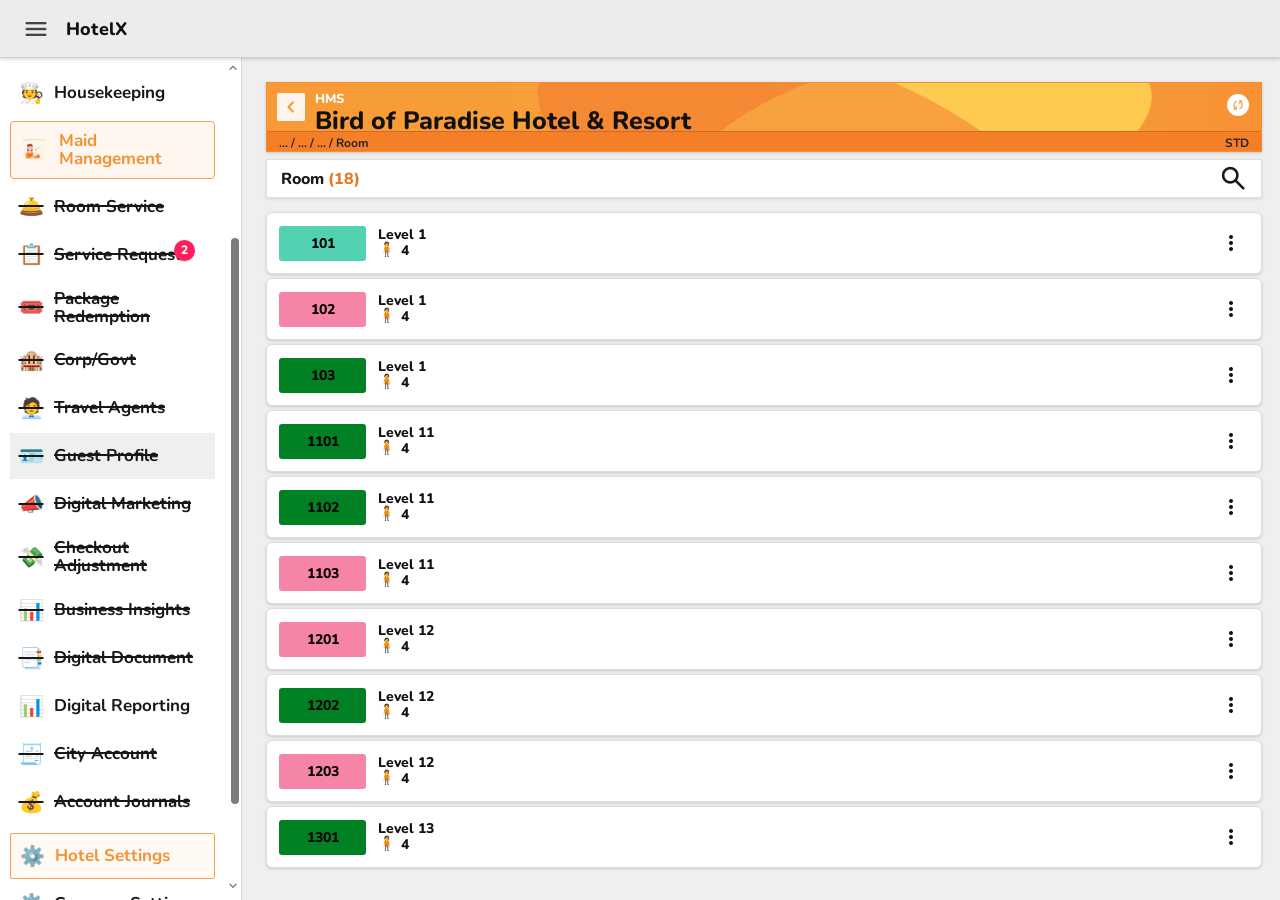
<file: hotelx_room_ui_responsive_all_devices.html>
<!DOCTYPE html>
<html lang="en">
<head>
  <meta charset="UTF-8" />
  <meta name="viewport" content="width=device-width, initial-scale=1.0" />
  <title>HotelX - Room</title>
  <link rel="preconnect" href="https://fonts.googleapis.com">
  <link rel="preconnect" href="https://fonts.gstatic.com" crossorigin>
  <link href="https://fonts.googleapis.com/css2?family=Nunito:wght@400;600;700;800&family=Material+Symbols+Rounded:FILL@0..1&display=swap" rel="stylesheet">
  <style>
    :root{
      --bg:#efefef;
      --panel:#ffffff;
      --line:#d9d9d9;
      --text:#111;
      --muted:#6d6d6d;
      --orange:#f79334;
      --orange-dark:#f47e2a;
      --orange-light:#ffbe4e;
      --selected:#e8e8e8;
    }

    *{ box-sizing:border-box; }
    html,body{ height:100%; }
    body{
      margin:0;
      background:var(--bg);
      font-family:'Nunito', Arial, sans-serif;
      color:var(--text);
      overflow:hidden;
    }

    .app{
      height:100vh;
      display:grid;
      grid-template-columns:242px 1fr;
      grid-template-rows:58px 1fr;
      grid-template-areas:
        "top top"
        "side main";
    }

    .material-symbols-rounded{
      font-variation-settings:'FILL' 1, 'wght' 400, 'GRAD' 0, 'opsz' 24;
      line-height:1;
      user-select:none;
    }

    .topbar{
      grid-area:top;
      background:#ececec;
      border-bottom:1px solid #cfcfcf;
      box-shadow:0 1px 4px rgba(0,0,0,.18);
      display:flex;
      align-items:center;
      gap:16px;
      padding:0 22px;
      position:relative;
      z-index:5;
    }

    .hamburger{
      font-size:28px;
      color:#444;
      display:flex;
      align-items:center;
      justify-content:center;
    }

    .brand{
      font-size:18px;
      font-weight:800;
      letter-spacing:.2px;
    }

    .sidebar{
      grid-area:side;
      background:#fff;
      border-right:1px solid #dadada;
      position:relative;
      padding:10px 10px 14px 10px;
      overflow:hidden;
    }

    .nav{
      list-style:none;
      margin:0;
      padding:0 16px 0 0;
    }

    .nav-item{
      display:flex;
      align-items:center;
      gap:14px;
      min-height:46px;
      padding:10px 12px;
      border-radius:0;
      margin:2px 0;
      position:relative;
      font-weight:700;
      font-size:17px;
      color:#171717;
      line-height:1.05;
    }

    .nav-item .icon{
      width:18px;
      display:inline-flex;
      justify-content:center;
      font-size:20px;
      flex:none;
    }


    .nav-item.strike .icon,
    .nav-item.strike span:not(.badge){
      text-decoration: line-through;
      text-decoration-thickness: 2px;
    }


    .nav-item .icon.custom-side-icon{
      width:22px;
      height:22px;
      display:inline-flex;
      align-items:center;
      justify-content:center;
      overflow:hidden;
    }

    .nav-item .icon.custom-side-icon img{
      width:22px;
      height:22px;
      object-fit:contain;
      display:block;
    }

    .nav-item.selected{
      background:#efefef;
    }

    .nav-item.outlined{
      border:1.5px solid #f1a24a;
      color:#f29235;
      border-radius:2px;
      margin-top:8px;
      background:#fff9f3;
    }

    .nav-item .badge{
      position:absolute;
      left:164px;
      top:8px;
      background:#ff1f5d;
      color:#fff;
      width:21px;
      height:21px;
      border-radius:50%;
      font-size:12px;
      font-weight:800;
      display:flex;
      align-items:center;
      justify-content:center;
      box-shadow:0 1px 2px rgba(0,0,0,.15);
    }

    .sidebar-scroll-track{
      position:absolute;
      top:6px;
      right:2px;
      width:8px;
      height:796px;
      background:transparent;
      border-radius:10px;
    }

    .sidebar-scroll-thumb{
      position:absolute;
      top:174px;
      left:0;
      width:8px;
      height:566px;
      background:#7c7c7c;
      border-radius:8px;
    }

    .sidebar-top-arrow,
    .sidebar-bottom-arrow{
      position:absolute;
      right:0;
      color:#7a7a7a;
      font-size:16px;
    }

    .sidebar-top-arrow{ top:2px; }
    .sidebar-bottom-arrow{ bottom:6px; }

    .main{
      grid-area:main;
      overflow:auto;
      padding:24px 18px 20px 24px;
      background:#efefef;
    }

    .hero{
      position:relative;
      height:70px;
      background:linear-gradient(90deg, #f89a35 0%, #f7a33d 56%, #f79235 100%);
      border:1px solid #f18f37;
      box-shadow:0 1px 3px rgba(0,0,0,.18);
      overflow:hidden;
    }

    .hero::before,
    .hero::after{
      content:"";
      position:absolute;
      top:-30px;
      border-radius:50%;
      opacity:.65;
      pointer-events:none;
    }

    .hero::before{
      width:480px;
      height:180px;
      left:410px;
      background:#ffd354;
      transform:rotate(-13deg);
      opacity:.85;
    }

    .hero::after{
      width:540px;
      height:220px;
      left:260px;
      background:#ef6e2d;
      transform:rotate(18deg);
      opacity:.45;
    }

    .hero-top{
      position:relative;
      z-index:2;
      display:flex;
      align-items:flex-start;
      gap:10px;
      padding:9px 12px 7px 10px;
      height:48px;
    }

    .back-box{
      width:28px;
      height:28px;
      background:#fff4ea;
      border-radius:2px;
      display:flex;
      align-items:center;
      justify-content:center;
      color:#f49839;
      margin-top:1px;
      flex:none;
      box-shadow:0 0 0 1px rgba(255,255,255,.4) inset;
    }

    .hero-text{
      display:flex;
      flex-direction:column;
      line-height:1.05;
      margin-top:1px;
    }

    .hero-kicker{
      font-size:13px;
      font-weight:800;
      color:#fffefb;
    }

    .hero-title{
      font-size:25px;
      font-weight:800;
      color:#111;
      margin-top:1px;
    }

    .hero-sync{
      margin-left:auto;
      width:22px;
      height:22px;
      border-radius:50%;
      background:#fff;
      display:flex;
      align-items:center;
      justify-content:center;
      color:#f39c3e;
      font-size:14px;
      margin-top:2px;
    }

    .hero-bottom{
      position:relative;
      z-index:2;
      height:22px;
      display:flex;
      align-items:center;
      justify-content:space-between;
      padding:0 12px;
      background:#f57f29;
      border-top:1px solid rgba(111,46,0,.25);
      font-size:12px;
      font-weight:700;
      color:#252525;
    }

    .toolbar{
      margin-top:7px;
      height:39px;
      background:#fff;
      border:1px solid #dfdfdf;
      box-shadow:0 1px 3px rgba(0,0,0,.12);
      display:flex;
      align-items:center;
      justify-content:space-between;
      padding:0 12px 0 14px;
    }

    .toolbar-title{
      font-size:16px;
      font-weight:800;
      color:#1a1a1a;
    }

    .toolbar-title .count{ color:#e37b26; }

    .toolbar .search{
      font-size:31px;
      color:#191919;
    }

    .room-list{
      margin-top:14px;
      display:flex;
      flex-direction:column;
      gap:4px;
      padding-bottom:40px;
    }

    .room-card{
      height:62px;
      background:#fff;
      border:1px solid #dddddd;
      box-shadow:0 1px 3px rgba(0,0,0,.16);
      border-radius:6px;
      display:flex;
      align-items:center;
      padding:0 12px;
    }

    .room-pill{
      width:87px;
      height:35px;
      border-radius:3px;
      display:flex;
      align-items:center;
      justify-content:center;
      font-size:14px;
      font-weight:800;
      color:#000;
      margin-right:12px;
      flex:none;
    }

    .pill-lightgreen{ background:#53d1b3; }
    .pill-pink{ background:#f684a7; }
    .pill-green{ background:#008123; color:#000; }

    .room-info{ display:flex; flex-direction:column; justify-content:center; gap:2px; }
    .room-level{ font-size:14px; font-weight:800; line-height:1; }
    .room-meta{
      display:flex;
      align-items:center;
      gap:6px;
      font-size:14px;
      font-weight:800;
      color:#111;
      line-height:1;
    }

    .room-meta .person{
      font-size:14px;
      color:#1f3e99;
      transform:translateY(-1px);
    }

    .room-menu{
      margin-left:auto;
      color:#111;
      font-size:27px;
      display:flex;
      align-items:center;
      justify-content:center;
    }

    .fab{
      position:fixed;
      right:18px;
      bottom:13px;
      width:60px;
      height:60px;
      border-radius:50%;
      background:#ffa02b;
      color:#fff;
      box-shadow:0 5px 12px rgba(0,0,0,.28);
      display:flex;
      align-items:center;
      justify-content:center;
      font-size:44px;
      line-height:1;
      border:none;
      cursor:pointer;
      z-index:20;
      font-weight:300;
    }


    .room-menu{
      cursor:pointer;
      width:36px;
      height:36px;
      border-radius:50%;
    }

    .room-action-menu{
      position:fixed;
      width:138px;
      background:#fff;
      border-radius:4px;
      box-shadow:0 3px 12px rgba(0,0,0,.28);
      z-index:999;
      display:none;
      padding:8px 0;
      font-size:17px;
      color:#333;
    }

    .room-action-menu.active{
      display:block;
    }

    .room-action-menu .menu-option{
      padding:9px 18px;
      cursor:pointer;
      white-space:nowrap;
      font-weight:600;
    }

    .room-action-menu .menu-option:hover{
      background:#f2f2f2;
    }


    .qr-modal-overlay{
      position:fixed;
      inset:0;
      background:rgba(0,0,0,.12);
      display:none;
      align-items:center;
      justify-content:center;
      z-index:1200;
      padding:20px;
    }

    .qr-modal-overlay.active{
      display:flex;
    }

    .qr-modal{
      width:805px;
      max-width:calc(100vw - 40px);
      background:#f3f3f3;
      border:1px solid #9a9a9a;
      box-shadow:0 4px 14px rgba(0,0,0,.28);
      position:relative;
      padding:28px 26px 18px;
    }

    .qr-modal-topline{
      height:28px;
      border-top:2px solid #8a8a8a;
      background:#ebe4d9;
      margin-bottom:8px;
    }

    .qr-modal-title{
      text-align:center;
      font-size:24px;
      font-weight:800;
      color:#121212;
      text-shadow:0 1px 3px rgba(0,0,0,.25);
      margin:8px 0 18px;
    }

    .qr-modal-body{
      display:flex;
      flex-direction:column;
      align-items:center;
      justify-content:center;
    }

    .qr-image-wrap{
      width:250px;
      height:250px;
      display:flex;
      align-items:center;
      justify-content:center;
      background:#fff;
    }

    .qr-image-wrap img{
      width:230px;
      height:230px;
      object-fit:contain;
      image-rendering:pixelated;
    }

    .qr-room-text{
      margin-top:18px;
      font-size:22px;
      color:#4a4a4a;
      font-weight:600;
    }

    .qr-modal-actions{
      display:flex;
      justify-content:flex-end;
      gap:12px;
      margin-top:28px;
      padding-right:14px;
    }

    .qr-btn{
      min-width:88px;
      height:40px;
      border:none;
      border-radius:6px;
      background:#f8a30d;
      color:#fff;
      font-size:17px;
      font-weight:800;
      box-shadow:0 2px 3px rgba(0,0,0,.18);
      cursor:pointer;
      font-family:'Nunito', Arial, sans-serif;
      padding:0 18px;
    }

    .qr-btn:hover{
      filter:brightness(.98);
    }

    @media print{
      body.print-qr .app,
      body.print-qr .fab,
      body.print-qr .room-action-menu{
        display:none !important;
      }

      body.print-qr .qr-modal-overlay{
        display:flex !important;
        position:static;
        background:#fff;
        padding:0;
      }

      body.print-qr .qr-modal{
        width:100%;
        max-width:none;
        box-shadow:none;
        border:none;
      }

      body.print-qr .qr-btn{
        display:none;
      }
    }



    #hotelSettingsMenu{
      cursor:pointer;
    }

    .nav-item.maid-management{
      cursor:pointer;
      border:1.5px solid #f1a24a;
      color:#f29235;
      border-radius:4px;
      margin:5px 0 5px 0;
      background:#fff7ef;
    }

    .nav-item.maid-management.active{
      background:#fff3e4;
      border-color:#ff8f22;
      color:#ff8f22;
      box-shadow:0 1px 4px rgba(0,0,0,.12);
    }

    .page-screen{
      display:none;
    }

    .page-screen.active{
      display:block;
    }

    .maid-hero{
      position:relative;
      height:58px;
      background:linear-gradient(90deg, #ff9e2e 0%, #ff8b25 45%, #ff7b29 100%);
      border:1px solid #f18f37;
      box-shadow:0 1px 3px rgba(0,0,0,.18);
      overflow:hidden;
      padding:9px 18px;
      margin-bottom:18px;
    }

    .maid-hero::before,
    .maid-hero::after{
      content:"";
      position:absolute;
      border-radius:50%;
      pointer-events:none;
    }

    .maid-hero::before{
      width:560px;
      height:170px;
      left:310px;
      top:-70px;
      background:#ffd555;
      opacity:.78;
    }

    .maid-hero::after{
      width:640px;
      height:170px;
      left:140px;
      top:-58px;
      background:#f26523;
      opacity:.55;
    }

    .maid-hero-content{
      position:relative;
      z-index:2;
      display:flex;
      flex-direction:column;
      height:100%;
    }

    .maid-hero-kicker{
      color:#fff;
      font-size:13px;
      font-weight:800;
      line-height:1;
    }

    .maid-hero-title{
      font-size:20px;
      font-weight:800;
      color:#111;
      line-height:1.1;
      margin-top:4px;
      padding-bottom:8px;
      border-bottom:1px solid rgba(255,255,255,.9);
      letter-spacing:.3px;
    }

    .maid-hero-subtitle{
      font-size:16px;
      font-weight:800;
      color:#1d1d1d;
      line-height:1;
      margin-top:8px;
    }

    .maid-hero-sync{
      position:absolute;
      right:16px;
      top:18px;
      z-index:3;
      width:28px;
      height:28px;
      border-radius:50%;
      background:#fff;
      display:flex;
      align-items:center;
      justify-content:center;
      color:#f39c3e;
      box-shadow:0 2px 6px rgba(0,0,0,.22);
    }

    .maid-menu-panel{
      background:transparent;
      margin-top:8px;
      max-width:100%;
    }

    .maid-card{
      height:62px;
      background:#fff;
      border:1px solid #ddd;
      border-radius:8px;
      box-shadow:0 3px 9px rgba(0,0,0,.18);
      display:flex;
      align-items:center;
      padding:0 12px;
      margin:0 8px 4px 8px;
      cursor:pointer;
    }

    .maid-card:hover{
      background:#fffdf9;
    }

    .maid-card-icon{
      width:87px;
      height:35px;
      display:flex;
      align-items:center;
      justify-content:center;
      font-size:24px;
      margin-right:12px;
      flex:none;
    }

    .maid-card-title{
      font-size:16px;
      font-weight:800;
      color:#0c0c0c;
      line-height:1;
    }


    .maid-card-icon.custom-maid-icon{
      display:flex;
      align-items:center;
      justify-content:center;
    }

    .maid-card-icon.custom-maid-icon img{
      width:34px;
      height:34px;
      object-fit:contain;
      display:block;
    }

    .maid-card-arrow{
      margin-left:auto;
      font-size:28px;
      color:#1d1d1d;
      font-weight:800;
      display:flex;
      align-items:center;
    }

    @media (max-width: 900px){
      .maid-card-title{ font-size:15px; }
      .maid-card{ height:62px; padding:0 12px; }
      .maid-card-icon{ width:70px; height:35px; font-size:22px; margin-right:10px; }
    }


    .profile-hero{
      position:relative;
      height:72px;
      background:linear-gradient(90deg, #ff982e 0%, #ff8a25 45%, #ff7a2a 100%);
      border:1px solid #f18f37;
      box-shadow:0 1px 3px rgba(0,0,0,.18);
      overflow:hidden;
      margin-bottom:7px;
    }

    .profile-hero::before,
    .profile-hero::after{
      content:"";
      position:absolute;
      border-radius:50%;
      pointer-events:none;
    }

    .profile-hero::before{
      width:560px;
      height:170px;
      left:300px;
      top:-72px;
      background:#ffd555;
      opacity:.78;
    }

    .profile-hero::after{
      width:640px;
      height:170px;
      left:130px;
      top:-58px;
      background:#f26523;
      opacity:.55;
    }

    .profile-hero-top{
      position:relative;
      z-index:2;
      height:50px;
      display:flex;
      align-items:flex-start;
      gap:10px;
      padding:9px 12px 6px 10px;
    }

    .profile-hero-text{
      display:flex;
      flex-direction:column;
      line-height:1.05;
    }

    .profile-hero-kicker{
      color:#fff;
      font-size:13px;
      font-weight:800;
    }

    .profile-hero-title{
      font-size:20px;
      font-weight:800;
      color:#111;
      margin-top:3px;
      letter-spacing:.2px;
    }

    .profile-hero-sync{
      margin-left:auto;
      width:22px;
      height:22px;
      border-radius:50%;
      background:#fff;
      display:flex;
      align-items:center;
      justify-content:center;
      color:#f39c3e;
      font-size:14px;
      margin-top:2px;
      box-shadow:0 2px 5px rgba(0,0,0,.2);
    }

    .profile-hero-bottom{
      position:relative;
      z-index:2;
      height:22px;
      display:flex;
      align-items:center;
      justify-content:space-between;
      padding:0 12px;
      background:#f57f29;
      border-top:1px solid rgba(111,46,0,.25);
      font-size:15px;
      font-weight:800;
      color:#151515;
    }

    .profile-toolbar{
      height:55px;
      background:#fff;
      border:1px solid #dfdfdf;
      box-shadow:0 1px 3px rgba(0,0,0,.12);
      display:flex;
      align-items:center;
      justify-content:space-between;
      padding:0 24px 0 12px;
      margin-bottom:14px;
    }

    .profile-toolbar-title{
      font-size:18px;
      font-weight:800;
      color:#111;
    }

    .profile-toolbar-title .count{
      color:#f58220;
    }

    .profile-list{
      display:flex;
      flex-direction:column;
      gap:5px;
      padding-bottom:50px;
    }

    .profile-card{
      min-height:82px;
      background:#fff;
      border:1px solid #dddddd;
      box-shadow:0 1px 3px rgba(0,0,0,.16);
      border-radius:6px;
      display:flex;
      align-items:center;
      padding:0 16px 0 20px;
    }

    .profile-info{
      display:flex;
      flex-direction:column;
      gap:4px;
      line-height:1.15;
    }

    .profile-name{
      font-size:18px;
      font-weight:800;
      color:#0b0b0b;
    }

    .profile-modified{
      font-size:16px;
      font-weight:700;
      color:#333;
    }

    .profile-date{
      color:#ff8a00;
      font-weight:800;
      margin-left:4px;
    }

    .profile-menu{
      margin-left:auto;
      color:#111;
      font-size:27px;
      display:flex;
      align-items:center;
      justify-content:center;
      width:36px;
      height:36px;
      cursor:pointer;
    }


    .profile-new-hero{
      position:relative;
      height:92px;
      background:linear-gradient(90deg, #ff982e 0%, #ff8a25 45%, #ff7a2a 100%);
      border:1px solid #f18f37;
      box-shadow:0 1px 3px rgba(0,0,0,.18);
      overflow:hidden;
      margin-bottom:14px;
    }

    .profile-new-hero::before,
    .profile-new-hero::after{
      content:"";
      position:absolute;
      border-radius:50%;
      pointer-events:none;
    }

    .profile-new-hero::before{
      width:540px;
      height:160px;
      left:300px;
      top:-70px;
      background:#ffd555;
      opacity:.78;
    }

    .profile-new-hero::after{
      width:620px;
      height:170px;
      left:110px;
      top:-60px;
      background:#f26523;
      opacity:.55;
    }

    .profile-new-hero-top{
      position:relative;
      z-index:2;
      height:58px;
      display:flex;
      align-items:flex-start;
      gap:10px;
      padding:10px 16px 6px 10px;
      border-bottom:1px solid rgba(255,255,255,.85);
    }

    .close-box{
      width:40px;
      height:40px;
      background:#fff4ea;
      border-radius:3px;
      display:flex;
      align-items:center;
      justify-content:center;
      color:#f49839;
      flex:none;
      cursor:pointer;
      box-shadow:0 0 0 1px rgba(255,255,255,.4) inset;
    }

    .close-box .material-symbols-rounded{
      font-size:32px;
    }

    .profile-new-hero-text{
      display:flex;
      flex-direction:column;
      line-height:1.05;
    }

    .profile-new-hero-kicker{
      color:#fff;
      font-size:13px;
      font-weight:800;
      margin-top:2px;
    }

    .profile-new-hero-title{
      font-size:20px;
      font-weight:800;
      color:#111;
      margin-top:5px;
      letter-spacing:.2px;
    }

    .profile-new-hero-bottom{
      position:relative;
      z-index:2;
      height:34px;
      display:flex;
      align-items:center;
      justify-content:space-between;
      padding:0 18px;
      background:rgba(245,127,41,.65);
      font-size:15px;
      font-weight:800;
      color:#151515;
    }

    .profile-new-form-card{
      background:#fff;
      border-radius:4px;
      box-shadow:0 2px 8px rgba(0,0,0,.16);
      border:1px solid #e0e0e0;
      padding:38px 28px 18px;
      width:100%;
      max-width:100%;
      min-height:180px;
    }

    .maid-input-group{
      margin-bottom:32px;
      width:100%;
    }

    .maid-input{
      width:100%;
      border:none;
      border-bottom:1px solid #9e9e9e;
      outline:none;
      font-family:'Nunito', Arial, sans-serif;
      font-size:24px;
      font-weight:600;
      color:#333;
      padding:0 0 7px 0;
      background:transparent;
    }

    .maid-input::placeholder{
      color:#8c929a;
      opacity:1;
    }

    .new-profile-savebar{
      position:fixed;
      left:242px;
      right:0;
      bottom:0;
      height:68px;
      background:#fff;
      box-shadow:0 -2px 8px rgba(0,0,0,.12);
      display:none;
      align-items:center;
      justify-content:center;
      z-index:10;
    }

    .new-profile-savebar.active{
      display:flex;
    }

    .save-btn{
      width:180px;
      height:43px;
      border:none;
      border-radius:6px;
      background:#ddd;
      color:#999;
      font-family:'Nunito', Arial, sans-serif;
      font-size:20px;
      font-weight:700;
      cursor:not-allowed;
    }

    .fab.hidden{
      display:none;
    }

    @media (max-width: 1200px){
      .new-profile-savebar{
        left:220px;
      }
    }


    .productivity-hero{
      position:relative;
      height:72px;
      background:linear-gradient(90deg, #ff982e 0%, #ff8a25 45%, #ff7a2a 100%);
      border:1px solid #f18f37;
      box-shadow:0 1px 3px rgba(0,0,0,.18);
      overflow:hidden;
      margin-bottom:7px;
    }

    .productivity-hero::before,
    .productivity-hero::after{
      content:"";
      position:absolute;
      border-radius:50%;
      pointer-events:none;
    }

    .productivity-hero::before{
      width:560px;
      height:170px;
      left:300px;
      top:-72px;
      background:#ffd555;
      opacity:.78;
    }

    .productivity-hero::after{
      width:640px;
      height:170px;
      left:130px;
      top:-58px;
      background:#f26523;
      opacity:.55;
    }

    .productivity-hero-top{
      position:relative;
      z-index:2;
      height:50px;
      display:flex;
      align-items:flex-start;
      gap:10px;
      padding:9px 12px 6px 10px;
    }

    .productivity-hero-text{
      display:flex;
      flex-direction:column;
      line-height:1.05;
    }

    .productivity-hero-kicker{
      color:#fff;
      font-size:13px;
      font-weight:800;
    }

    .productivity-hero-title{
      font-size:20px;
      font-weight:800;
      color:#111;
      margin-top:3px;
      letter-spacing:.2px;
    }

    .productivity-hero-sync{
      margin-left:auto;
      width:22px;
      height:22px;
      border-radius:50%;
      background:#fff;
      display:flex;
      align-items:center;
      justify-content:center;
      color:#f39c3e;
      font-size:14px;
      margin-top:2px;
      box-shadow:0 2px 5px rgba(0,0,0,.2);
    }

    .productivity-hero-bottom{
      position:relative;
      z-index:2;
      height:22px;
      display:flex;
      align-items:center;
      justify-content:space-between;
      padding:0 12px;
      background:#f57f29;
      border-top:1px solid rgba(111,46,0,.25);
      font-size:15px;
      font-weight:800;
      color:#151515;
    }

    .productivity-toolbar{
      height:55px;
      background:#fff;
      border:1px solid #dfdfdf;
      box-shadow:0 1px 3px rgba(0,0,0,.12);
      display:flex;
      align-items:center;
      justify-content:space-between;
      padding:0 18px 0 12px;
      margin-bottom:14px;
    }

    .productivity-toolbar-title{
      font-size:18px;
      font-weight:800;
      color:#111;
    }

    .productivity-toolbar-title .count{
      color:#f58220;
    }

    .productivity-toolbar-actions{
      display:flex;
      align-items:center;
      gap:16px;
    }

    .productivity-filter{
      width:38px;
      height:38px;
      border-radius:50%;
      display:flex;
      align-items:center;
      justify-content:center;
      cursor:pointer;
      color:#333;
      border:2px solid transparent;
    }

    .productivity-filter:hover{
      background:#f5f5f5;
      border-color:#e6e6e6;
    }

    .productivity-list{
      display:flex;
      flex-direction:column;
      gap:5px;
      padding-bottom:70px;
    }

    .productivity-card{
      background:#fff;
      border:1px solid #dddddd;
      box-shadow:0 1px 3px rgba(0,0,0,.16);
      border-radius:6px;
      overflow:hidden;
    }

    .productivity-main-row{
      min-height:78px;
      display:grid;
      grid-template-columns:1fr 145px 48px;
      align-items:center;
      padding:0 10px 0 20px;
    }

    .productivity-maid-name{
      font-size:18px;
      font-weight:800;
      color:#0b0b0b;
      line-height:1.2;
    }

    .productivity-updated{
      font-size:15px;
      font-weight:700;
      color:#555;
      margin-top:5px;
    }

    .productivity-summary{
      text-align:left;
      font-size:15px;
      font-weight:800;
      color:#333;
      line-height:1.8;
    }

    .productivity-hours{
      color:#ff4e76;
      font-weight:800;
      display:inline-flex;
      align-items:center;
      gap:4px;
    }

    .productivity-clock{
      color:#ff4e76;
      font-size:16px;
    }

    .productivity-expand{
      width:38px;
      height:38px;
      border:none;
      background:transparent;
      display:flex;
      align-items:center;
      justify-content:center;
      cursor:pointer;
      color:#111;
    }

    .productivity-expand .material-symbols-rounded{
      font-size:32px;
      transition:transform .18s ease;
    }

    .productivity-card.expanded .productivity-expand .material-symbols-rounded{
      transform:rotate(180deg);
    }

    .productivity-details{
      display:none;
      border-top:1px solid #d8d8d8;
      background:#fff;
    }

    .productivity-card.expanded .productivity-details{
      display:block;
    }

    .room-cleaned-row{
      min-height:58px;
      display:grid;
      grid-template-columns:1fr 120px;
      align-items:center;
      padding:0 20px;
      border-bottom:1px solid #d8d8d8;
      font-size:16px;
      font-weight:800;
      color:#111;
    }

    .room-cleaned-row:last-child{
      border-bottom:none;
    }

    .room-duration{
      justify-self:end;
      color:#ff4e76;
      font-size:14px;
      font-weight:800;
      display:flex;
      align-items:center;
      gap:6px;
    }

    .advanced-search-panel{
      position:fixed;
      top:92px;
      right:32px;
      width:610px;
      max-width:calc(100vw - 320px);
      background:#fff;
      border-right:2px solid #8c7a70;
      box-shadow:0 3px 14px rgba(0,0,0,.22);
      z-index:1100;
      display:none;
      padding-bottom:22px;
    }

    .advanced-search-panel.active{
      display:block;
    }

    .advanced-search-header{
      background:#f7efe5;
      height:58px;
      display:flex;
      align-items:center;
      justify-content:space-between;
      padding:0 14px;
      border-bottom:1px solid #f1e4d5;
    }

    .advanced-search-title{
      color:#ff8a00;
      font-size:16px;
      font-weight:800;
    }

    .reset-btn{
      height:32px;
      min-width:82px;
      border:1px solid #ff9d28;
      background:#fff;
      color:#ff8a00;
      border-radius:3px;
      font-size:13px;
      font-weight:800;
      display:flex;
      align-items:center;
      justify-content:center;
      gap:6px;
      font-family:'Nunito', Arial, sans-serif;
      cursor:pointer;
    }

    .advanced-search-body{
      padding:18px 12px 0;
    }

    .date-row{
      display:grid;
      grid-template-columns:1fr 1fr;
      gap:26px;
      margin-bottom:26px;
    }

    .filter-field{
      border-bottom:1px solid #bdbdbd;
      min-height:42px;
      display:flex;
      align-items:flex-end;
      justify-content:space-between;
      padding-bottom:6px;
      color:#777;
    }

    .filter-field-content{
      display:flex;
      flex-direction:column;
      gap:2px;
    }

    .filter-label{
      font-size:12px;
      color:#8c8c8c;
      font-weight:600;
    }

    .filter-value{
      font-size:16px;
      color:#333;
      font-weight:700;
    }

    .filter-icon{
      color:#777;
      font-size:22px;
    }

    .select-field{
      min-height:50px;
      border-bottom:1px solid #bdbdbd;
      display:flex;
      align-items:center;
      justify-content:space-between;
      margin-bottom:14px;
      padding-bottom:3px;
      color:#777;
      font-size:19px;
      font-weight:600;
    }

    .advanced-search-actions{
      display:flex;
      justify-content:flex-end;
      gap:10px;
      padding:16px 12px 0;
    }

    .filter-action-btn{
      height:32px;
      min-width:76px;
      border:none;
      border-radius:4px;
      background:#ff9500;
      color:#fff;
      font-family:'Nunito', Arial, sans-serif;
      font-size:13px;
      font-weight:800;
      cursor:pointer;
      box-shadow:0 1px 3px rgba(0,0,0,.16);
    }

    @media (max-width: 900px){
      .advanced-search-panel{
        right:16px;
        left:16px;
        width:auto;
        max-width:none;
      }

      .productivity-main-row{
        grid-template-columns:1fr 110px 40px;
        padding-left:14px;
      }
    }


    .cleaning-flow-hero{
      position:relative;
      height:72px;
      background:linear-gradient(90deg, #ff982e 0%, #ff8a25 45%, #ff7a2a 100%);
      border:1px solid #f18f37;
      box-shadow:0 1px 3px rgba(0,0,0,.18);
      overflow:hidden;
      margin-bottom:14px;
    }

    .cleaning-flow-hero::before,
    .cleaning-flow-hero::after{
      content:"";
      position:absolute;
      border-radius:50%;
      pointer-events:none;
    }

    .cleaning-flow-hero::before{
      width:560px;
      height:170px;
      left:300px;
      top:-72px;
      background:#ffd555;
      opacity:.78;
    }

    .cleaning-flow-hero::after{
      width:640px;
      height:170px;
      left:130px;
      top:-58px;
      background:#f26523;
      opacity:.55;
    }

    .cleaning-flow-hero-top{
      position:relative;
      z-index:2;
      height:50px;
      display:flex;
      align-items:flex-start;
      gap:10px;
      padding:9px 12px 6px 10px;
    }

    .cleaning-flow-hero-text{
      display:flex;
      flex-direction:column;
      line-height:1.05;
    }

    .cleaning-flow-hero-kicker{
      color:#fff;
      font-size:13px;
      font-weight:800;
    }

    .cleaning-flow-hero-title{
      font-size:20px;
      font-weight:800;
      color:#111;
      margin-top:3px;
      letter-spacing:.2px;
    }

    .cleaning-flow-hero-bottom{
      position:relative;
      z-index:2;
      height:22px;
      display:flex;
      align-items:center;
      justify-content:space-between;
      padding:0 12px;
      background:#f57f29;
      border-top:1px solid rgba(111,46,0,.25);
      font-size:15px;
      font-weight:800;
      color:#151515;
    }

    .flow-stage{
      display:none;
    }

    .flow-stage.active{
      display:block;
    }

    .flow-card{
      background:#fff;
      border:1px solid #ddd;
      border-radius:7px;
      box-shadow:0 2px 8px rgba(0,0,0,.16);
      padding:24px;
      max-width:620px;
      margin:0 auto 16px;
    }

    .flow-title{
      font-size:24px;
      font-weight:800;
      color:#111;
      margin-bottom:8px;
      text-align:center;
    }

    .flow-subtitle{
      font-size:16px;
      font-weight:700;
      color:#666;
      text-align:center;
      margin-bottom:22px;
    }

    .scan-box{
      width:220px;
      height:220px;
      border:3px dashed #ff972b;
      border-radius:14px;
      background:#fff7ef;
      display:flex;
      flex-direction:column;
      align-items:center;
      justify-content:center;
      margin:0 auto 22px;
      color:#ff8a00;
      font-weight:800;
    }

    .scan-box .material-symbols-rounded{
      font-size:86px;
      margin-bottom:8px;
    }

    .flow-room-label{
      text-align:center;
      font-size:20px;
      font-weight:800;
      color:#333;
      margin-bottom:20px;
    }

    .flow-input{
      width:100%;
      border:none;
      border-bottom:1px solid #9e9e9e;
      outline:none;
      font-family:'Nunito', Arial, sans-serif;
      font-size:22px;
      font-weight:700;
      color:#333;
      padding:0 0 8px 0;
      background:transparent;
      margin-bottom:20px;
    }

    .flow-input::placeholder{
      color:#8c929a;
      opacity:1;
    }

    .flow-actions{
      display:flex;
      justify-content:center;
      gap:12px;
      margin-top:14px;
    }

    .flow-btn{
      min-width:130px;
      height:40px;
      border:none;
      border-radius:5px;
      background:#ff9500;
      color:#fff;
      font-family:'Nunito', Arial, sans-serif;
      font-size:16px;
      font-weight:800;
      cursor:pointer;
      box-shadow:0 2px 4px rgba(0,0,0,.16);
    }

    .flow-btn.secondary{
      background:#e0e0e0;
      color:#555;
    }

    .flow-btn.danger{
      background:#ff4e76;
    }

    .flow-status-strip{
      max-width:620px;
      margin:0 auto 14px;
      background:#fff;
      border-radius:7px;
      box-shadow:0 2px 8px rgba(0,0,0,.12);
      border-left:5px solid #ff9500;
      padding:12px 16px;
      font-size:15px;
      font-weight:800;
      color:#333;
      display:none;
    }

    .flow-status-strip.active{
      display:block;
    }

    .flow-status-strip span{
      color:#ff8a00;
    }

    .cleaning-progress-box{
      text-align:center;
      padding:18px 0 4px;
    }

    .cleaning-progress-icon{
      width:92px;
      height:92px;
      margin:0 auto 16px;
      border-radius:50%;
      background:#fff3e4;
      display:flex;
      align-items:center;
      justify-content:center;
      color:#ff8a00;
    }

    .cleaning-progress-icon .material-symbols-rounded{
      font-size:54px;
    }

    .flow-note{
      max-width:620px;
      margin:0 auto;
      background:#fff8ef;
      border:1px solid #ffd2a0;
      border-radius:6px;
      padding:12px 16px;
      font-size:14px;
      color:#333;
      font-weight:700;
    }

    .flow-note strong{
      color:#ff8a00;
    }

    .flow-modal-overlay{
      position:fixed;
      inset:0;
      background:rgba(0,0,0,.18);
      display:none;
      align-items:center;
      justify-content:center;
      z-index:1300;
      padding:20px;
    }

    .flow-modal-overlay.active{
      display:flex;
    }

    .flow-modal{
      width:420px;
      max-width:calc(100vw - 40px);
      background:#fff;
      border-radius:8px;
      box-shadow:0 5px 18px rgba(0,0,0,.28);
      overflow:hidden;
    }

    .flow-modal-header{
      background:#ff9500;
      color:#fff;
      padding:14px 18px;
      font-size:18px;
      font-weight:800;
    }

    .flow-modal-body{
      padding:22px 20px;
      font-size:17px;
      font-weight:700;
      color:#333;
      line-height:1.55;
      text-align:center;
    }

    .flow-modal-body .time{
      color:#ff8a00;
      font-weight:800;
    }

    .flow-modal-actions{
      padding:0 18px 18px;
      display:flex;
      justify-content:center;
    }

    .flow-modal-btn{
      min-width:110px;
      height:38px;
      border:none;
      border-radius:5px;
      background:#ff9500;
      color:#fff;
      font-family:'Nunito', Arial, sans-serif;
      font-size:15px;
      font-weight:800;
      cursor:pointer;
    }


    #digitalReportingMenu{
      cursor:pointer;
    }

    .digital-reporting-hero{
      position:relative;
      height:75px;
      background:linear-gradient(90deg, #f89a35 0%, #f7a33d 56%, #f79235 100%);
      border:1px solid #f18f37;
      box-shadow:0 1px 3px rgba(0,0,0,.18);
      overflow:hidden;
      margin-bottom:0;
    }

    .digital-reporting-hero::before,
    .digital-reporting-hero::after{
      content:"";
      position:absolute;
      border-radius:50%;
      pointer-events:none;
    }

    .digital-reporting-hero::before{
      width:560px;
      height:170px;
      left:430px;
      top:-65px;
      background:#ffd354;
      opacity:.82;
    }

    .digital-reporting-hero::after{
      width:620px;
      height:190px;
      left:280px;
      top:-72px;
      background:#ef6e2d;
      opacity:.45;
    }

    .digital-reporting-hero-content{
      position:relative;
      z-index:2;
      height:48px;
      padding:12px 12px 0;
      display:flex;
      flex-direction:column;
      justify-content:flex-start;
      border-bottom:1px solid rgba(255,255,255,.85);
    }

    .digital-reporting-kicker{
      font-size:13px;
      font-weight:800;
      color:#fff;
      line-height:1;
    }

    .digital-reporting-title{
      font-size:16px;
      font-weight:800;
      color:#111;
      margin-top:3px;
      line-height:1.05;
    }

    .digital-reporting-sync{
      position:absolute;
      right:12px;
      top:18px;
      z-index:3;
      width:22px;
      height:22px;
      border-radius:50%;
      background:#fff;
      display:flex;
      align-items:center;
      justify-content:center;
      color:#f39c3e;
      box-shadow:0 2px 5px rgba(0,0,0,.2);
    }

    .digital-reporting-hero-bottom{
      position:relative;
      z-index:2;
      height:27px;
      display:flex;
      align-items:center;
      justify-content:space-between;
      padding:0 12px;
      background:#f57f29;
      font-size:12px;
      font-weight:800;
      color:#151515;
    }

    .report-filter-row{
      height:40px;
      display:grid;
      grid-template-columns: 1.55fr 1fr;
      gap:8px;
      margin-bottom:14px;
    }

    .report-search-box,
    .report-category-box{
      background:#fff;
      border:1px solid #dfdfdf;
      box-shadow:0 1px 3px rgba(0,0,0,.12);
      display:flex;
      align-items:center;
      justify-content:space-between;
      padding:0 12px;
      font-size:14px;
      font-weight:800;
      color:#111;
    }

    .report-search-box span:last-child,
    .report-category-box span:last-child{
      color:#111;
    }

    .digital-report-list{
      display:flex;
      flex-direction:column;
      gap:4px;
      padding:0 6px 60px;
    }

    .digital-report-card{
      min-height:64px;
      background:#fff;
      border:1px solid #dddddd;
      border-radius:6px;
      box-shadow:0 1px 3px rgba(0,0,0,.16);
      padding:15px 14px 10px;
      display:flex;
      flex-direction:column;
      justify-content:center;
    }

    .digital-report-card-title{
      font-size:14px;
      font-weight:800;
      color:#111;
      line-height:1.15;
    }

    .digital-report-card-desc{
      font-size:13px;
      font-weight:600;
      color:#111;
      margin-top:5px;
      line-height:1.1;
    }


    .report-preview-hero{
      position:relative;
      height:75px;
      background:linear-gradient(90deg, #f89a35 0%, #f7a33d 56%, #f79235 100%);
      border:1px solid #f18f37;
      box-shadow:0 1px 3px rgba(0,0,0,.18);
      overflow:hidden;
      margin-bottom:14px;
    }

    .report-preview-hero::before,
    .report-preview-hero::after{
      content:"";
      position:absolute;
      border-radius:50%;
      pointer-events:none;
    }

    .report-preview-hero::before{
      width:560px;
      height:170px;
      left:430px;
      top:-65px;
      background:#ffd354;
      opacity:.82;
    }

    .report-preview-hero::after{
      width:620px;
      height:190px;
      left:280px;
      top:-72px;
      background:#ef6e2d;
      opacity:.45;
    }

    .report-preview-top{
      position:relative;
      z-index:2;
      display:flex;
      align-items:flex-start;
      gap:10px;
      padding:9px 12px 7px 10px;
      height:48px;
    }

    .report-preview-text{
      display:flex;
      flex-direction:column;
      line-height:1.05;
      margin-top:1px;
    }

    .report-preview-kicker{
      font-size:13px;
      font-weight:800;
      color:#fffefb;
    }

    .report-preview-title{
      font-size:22px;
      font-weight:800;
      color:#111;
      margin-top:1px;
    }

    .report-preview-bottom{
      position:relative;
      z-index:2;
      height:27px;
      display:flex;
      align-items:center;
      justify-content:space-between;
      padding:0 12px;
      background:#f57f29;
      border-top:1px solid rgba(111,46,0,.25);
      font-size:12px;
      font-weight:800;
      color:#252525;
    }

    .report-preview-wrap{
      background:#e9e9e9;
      padding:6px 6px 34px;
    }

    .report-sheet{
      width:min(1160px, calc(100% - 20px));
      margin:0 auto;
      background:#fff;
      border:1px solid #d7d7d7;
      box-shadow:0 2px 8px rgba(0,0,0,.12);
      padding:34px 20px 42px;
      min-height:610px;
    }

    .report-sheet-header{
      text-align:center;
      margin-bottom:32px;
      color:#000;
    }

    .report-sheet-hotel{
      font-size:27px;
      font-weight:400;
      line-height:1.2;
    }

    .report-sheet-title{
      font-size:29px;
      font-weight:800;
      line-height:1.15;
      margin-top:2px;
    }

    .report-sheet-dates{
      font-size:22px;
      font-weight:400;
      line-height:1.25;
      margin-top:10px;
    }

    .report-data-table{
      width:100%;
      border-collapse:collapse;
      table-layout:fixed;
    }

    .report-data-table th,
    .report-data-table td{
      border:1px solid #d0d0d0;
      padding:8px 10px;
      text-align:center;
      color:#111;
    }

    .report-data-table th{
      font-size:17px;
      font-weight:400;
      background:#fff;
      white-space:nowrap;
    }

    .report-data-table td{
      font-size:18px;
      font-weight:400;
    }

    .report-data-table .col-date{ width:14%; }
    .report-data-table .col-code{ width:14%; }
    .report-data-table .col-name{ width:16%; }
    .report-data-table .col-room{ width:10%; }
    .report-data-table .col-status{ width:16%; }
    .report-data-table .col-start{ width:12%; }
    .report-data-table .col-end{ width:12%; }
    .report-data-table .col-duration{ width:12%; }

    @media (max-width: 1100px){
      .report-sheet{ width:calc(100% - 8px); padding:24px 10px 24px; overflow-x:auto; }
      .report-sheet-header{ min-width:980px; }
      .report-data-table{ min-width:980px; }
      .report-sheet-hotel{ font-size:22px; }
      .report-sheet-title{ font-size:26px; }
      .report-sheet-dates{ font-size:20px; }
    }

    .digital-report-card.strike-report .digital-report-card-title,
    .digital-report-card.strike-report .digital-report-card-desc{
      text-decoration: line-through;
      text-decoration-thickness: 2px;
    }


    .muted-orange{ color:#f29235; }
    .icon-blue{ color:#5b86d7; }

    @media (max-width: 1200px){
      .hero-title{ font-size:22px; }
      .nav-item{ font-size:15px; }
      .app{ grid-template-columns:220px 1fr; }
      .sidebar{ padding-right:4px; }
    }
  

    .hamburger{
      cursor:pointer;
    }

    .sidebar-overlay{
      position:fixed;
      inset:58px 0 0 0;
      background:rgba(0,0,0,.28);
      opacity:0;
      visibility:hidden;
      transition:opacity .22s ease, visibility .22s ease;
      z-index:40;
    }

    .app.sidebar-open .sidebar-overlay{
      opacity:1;
      visibility:visible;
    }

    .main,
    .sidebar,
    .topbar,
    .room-card,
    .maid-card,
    .profile-card,
    .productivity-card,
    .digital-report-card,
    .flow-card,
    .profile-new-form-card,
    .report-sheet{
      max-width:100%;
    }

    .report-preview-wrap,
    .main{
      overflow-x:hidden;
    }

    .report-sheet{
      overflow-x:auto;
    }

    .report-sheet table{
      min-width:920px;
    }

    @media (max-width: 1200px){
      .app{
        grid-template-columns:220px 1fr;
      }

      .main{
        padding:18px 14px 18px 18px;
      }

      .hero-title,
      .profile-hero-title,
      .productivity-hero-title,
      .report-preview-title{
        font-size:22px;
      }

      .new-profile-savebar{
        left:220px;
      }
    }

    @media (max-width: 991px){
      body{
        overflow:hidden;
      }

      .app{
        grid-template-columns:1fr;
        grid-template-areas:
          "top"
          "main";
      }

      .topbar{
        padding:0 16px;
      }

      .sidebar{
        position:fixed;
        top:58px;
        left:0;
        width:280px;
        height:calc(100vh - 58px);
        z-index:50;
        overflow:auto;
        transform:translateX(-100%);
        transition:transform .25s ease;
        box-shadow:2px 0 12px rgba(0,0,0,.18);
      }

      .app.sidebar-open .sidebar{
        transform:translateX(0);
      }

      .sidebar-scroll-track,
      .sidebar-top-arrow,
      .sidebar-bottom-arrow{
        display:none;
      }

      .main{
        padding:14px 12px 18px;
      }

      .new-profile-savebar{
        left:0;
      }

      .advanced-search-panel{
        top:72px;
        right:12px;
        left:12px;
        width:auto;
        max-width:none;
      }

      .report-filter-row{
        grid-template-columns:1fr;
        height:auto;
      }

      .productivity-main-row{
        grid-template-columns:1fr 120px 42px;
      }

      .room-cleaned-row{
        grid-template-columns:1fr;
        gap:6px;
        padding:10px 14px;
      }

      .room-duration{
        justify-self:start;
      }

      .report-sheet{
        width:100%;
        padding:24px 12px 28px;
      }

      .profile-new-form-card{
        padding:28px 18px 12px;
      }
    }

    @media (max-width: 768px){
      .brand{
        font-size:17px;
      }

      .nav-item{
        font-size:16px;
      }

      .hero,
      .profile-hero,
      .productivity-hero,
      .digital-reporting-hero,
      .cleaning-flow-hero,
      .report-preview-hero{
        height:auto;
      }

      .hero-top,
      .profile-hero-top,
      .productivity-hero-top,
      .cleaning-flow-hero-top,
      .report-preview-top,
      .digital-reporting-hero-content,
      .profile-new-hero-top{
        min-height:50px;
      }

      .hero-bottom,
      .profile-hero-bottom,
      .productivity-hero-bottom,
      .cleaning-flow-hero-bottom,
      .report-preview-bottom,
      .digital-reporting-hero-bottom,
      .profile-new-hero-bottom{
        min-height:28px;
        height:auto;
        padding-top:4px;
        padding-bottom:4px;
        flex-wrap:wrap;
        gap:6px;
      }

      .hero-title,
      .profile-hero-title,
      .productivity-hero-title,
      .report-preview-title,
      .digital-reporting-title,
      .cleaning-flow-hero-title,
      .profile-new-hero-title{
        font-size:18px;
      }

      .toolbar,
      .profile-toolbar,
      .productivity-toolbar{
        height:auto;
        min-height:44px;
        padding-top:8px;
        padding-bottom:8px;
        gap:10px;
      }

      .toolbar-title,
      .profile-toolbar-title,
      .productivity-toolbar-title{
        font-size:15px;
      }

      .toolbar .search,
      .profile-toolbar .search,
      .productivity-toolbar .search{
        font-size:28px;
      }

      .room-card{
        min-height:62px;
        height:auto;
        padding:10px 12px;
        align-items:flex-start;
      }

      .room-pill{
        width:74px;
        height:34px;
        margin-right:10px;
      }

      .maid-card{
        height:auto;
        min-height:62px;
        padding-top:10px;
        padding-bottom:10px;
      }

      .maid-card-icon{
        width:54px !important;
        min-width:54px;
      }

      .maid-card-title{
        font-size:15px !important;
      }

      .productivity-main-row{
        grid-template-columns:1fr;
        padding:12px 14px;
        gap:8px;
      }

      .productivity-summary{
        display:flex;
        justify-content:space-between;
        gap:12px;
      }

      .productivity-expand{
        width:auto;
        height:auto;
        justify-content:flex-start;
        padding:0;
      }

      .date-row{
        grid-template-columns:1fr;
        gap:16px;
      }

      .flow-card{
        padding:18px 14px;
      }

      .flow-title{
        font-size:20px;
      }

      .flow-subtitle,
      .flow-note,
      .flow-modal-body{
        font-size:14px;
      }

      .flow-input{
        font-size:18px;
      }

      .flow-actions{
        flex-wrap:wrap;
      }

      .report-sheet-hotel{
        font-size:20px;
      }

      .report-sheet-title{
        font-size:24px;
      }

      .report-sheet-dates{
        font-size:18px;
      }

      .fab{
        width:54px;
        height:54px;
        right:14px;
        bottom:14px;
        font-size:38px;
      }
    }

    @media (max-width: 560px){
      .topbar{
        gap:12px;
        padding:0 12px;
      }

      .main{
        padding:10px 8px 16px;
      }

      .nav{
        padding-right:8px;
      }

      .nav-item{
        gap:10px;
        padding:10px 10px;
      }

      .nav-item .badge{
        left:auto;
        right:10px;
      }

      .back-box,
      .close-box{
        width:32px;
        height:32px;
      }

      .hero-top,
      .profile-hero-top,
      .productivity-hero-top,
      .cleaning-flow-hero-top,
      .report-preview-top,
      .profile-new-hero-top{
        gap:8px;
        padding:8px 10px 6px;
      }

      .digital-reporting-hero-content{
        padding:10px 10px 0;
      }

      .hero-title,
      .profile-hero-title,
      .productivity-hero-title,
      .report-preview-title,
      .digital-reporting-title,
      .cleaning-flow-hero-title,
      .profile-new-hero-title{
        font-size:16px;
      }

      .room-card{
        gap:8px;
      }

      .room-pill{
        width:66px;
        height:32px;
        font-size:13px;
      }

      .room-level,
      .room-meta,
      .profile-name,
      .profile-modified,
      .productivity-maid-name,
      .productivity-updated{
        font-size:13px;
      }

      .profile-card,
      .digital-report-card,
      .productivity-card{
        min-height:auto;
      }

      .profile-card,
      .digital-report-card{
        padding:12px 12px;
      }

      .productivity-summary{
        flex-direction:column;
        align-items:flex-start;
        gap:2px;
      }

      .report-search-box,
      .report-category-box{
        min-height:42px;
        font-size:13px;
      }

      .report-sheet{
        padding:18px 8px 22px;
      }

      .report-sheet-hotel{
        font-size:18px;
      }

      .report-sheet-title{
        font-size:22px;
      }

      .report-sheet-dates{
        font-size:16px;
      }

      .profile-new-form-card{
        padding:22px 14px 8px;
      }

      .maid-input{
        font-size:16px;
      }

      .save-btn{
        width:160px;
        height:40px;
        font-size:18px;
      }

      .flow-modal{
        width:100%;
      }
    }

</style>
</head>
<body>
  <div class="app">
    <header class="topbar">
      <span class="material-symbols-rounded hamburger" id="sidebarToggle">menu</span>
      <div class="brand">HotelX</div>
    </header>

    <div class="sidebar-overlay" id="sidebarOverlay"></div>

    <aside class="sidebar">
      <ul class="nav">
        <li class="nav-item"><span class="icon">🧑‍🍳</span><span>Housekeeping</span></li>
        <li class="nav-item maid-management" id="maidManagementMenu"><span class="icon custom-side-icon"><img src="[data-uri]" alt="Maid Management Icon"></span><span>Maid Management</span></li>
        <li class="nav-item strike"><span class="icon">🛎️</span><span>Room Service</span></li>
        <li class="nav-item strike"><span class="icon">📋</span><span>Service Requests</span><span class="badge">2</span></li>
        <li class="nav-item strike"><span class="icon">🎟️</span><span>Package<br>Redemption</span></li>
        <li class="nav-item strike"><span class="icon">🏨</span><span>Corp/Govt</span></li>
        <li class="nav-item strike"><span class="icon">🧑‍💼</span><span>Travel Agents</span></li>
        <li class="nav-item selected strike"><span class="icon">🪪</span><span>Guest Profile</span></li>
        <li class="nav-item strike"><span class="icon">📣</span><span>Digital Marketing</span></li>
        <li class="nav-item strike"><span class="icon">💸</span><span>Checkout<br>Adjustment</span></li>
        <li class="nav-item strike"><span class="icon">📊</span><span>Business Insights</span></li>
        <li class="nav-item strike"><span class="icon">📑</span><span>Digital Document</span></li>
        <li class="nav-item" id="digitalReportingMenu"><span class="icon">📊</span><span>Digital Reporting</span></li>
        <li class="nav-item strike"><span class="icon">🧾</span><span>City Account</span></li>
        <li class="nav-item strike"><span class="icon">💰</span><span>Account Journals</span></li>
        <li class="nav-item outlined active" id="hotelSettingsMenu"><span class="icon">⚙️</span><span>Hotel Settings</span></li>
        <li class="nav-item strike"><span class="icon icon-blue">⚙️</span><span>Common Settings</span></li>
        <li class="nav-item"><span class="icon icon-blue">⚙️</span><span>System Admin</span></li>
      </ul>
      <span class="sidebar-top-arrow material-symbols-rounded">keyboard_arrow_up</span>
      <div class="sidebar-scroll-track"><div class="sidebar-scroll-thumb"></div></div>
      <span class="sidebar-bottom-arrow material-symbols-rounded">keyboard_arrow_down</span>
    </aside>

    <main class="main">
      <div class="page-screen active" id="roomPage">
      <section class="hero">
        <div class="hero-top">
          <div class="back-box"><span class="material-symbols-rounded">chevron_left</span></div>
          <div class="hero-text">
            <div class="hero-kicker">HMS</div>
            <div class="hero-title">Bird of Paradise Hotel &amp; Resort</div>
          </div>
          <div class="hero-sync"><span class="material-symbols-rounded" style="font-size:14px;">sync</span></div>
        </div>
        <div class="hero-bottom">
          <div>... / ... / ... / Room</div>
          <div>STD</div>
        </div>
      </section>

      <section class="toolbar">
        <div class="toolbar-title">Room <span class="count">(18)</span></div>
        <span class="material-symbols-rounded search">search</span>
      </section>

      <section class="room-list">
        <div class="room-card" data-room="101">
          <div class="room-pill pill-lightgreen">101</div>
          <div class="room-info">
            <div class="room-level">Level 1</div>
            <div class="room-meta"><span class="person">🧍</span><span>4</span></div>
          </div>
          <div class="room-menu"><span class="material-symbols-rounded">more_vert</span></div>
        </div>

        <div class="room-card" data-room="102">
          <div class="room-pill pill-pink">102</div>
          <div class="room-info">
            <div class="room-level">Level 1</div>
            <div class="room-meta"><span class="person">🧍</span><span>4</span></div>
          </div>
          <div class="room-menu"><span class="material-symbols-rounded">more_vert</span></div>
        </div>

        <div class="room-card" data-room="103">
          <div class="room-pill pill-green">103</div>
          <div class="room-info">
            <div class="room-level">Level 1</div>
            <div class="room-meta"><span class="person">🧍</span><span>4</span></div>
          </div>
          <div class="room-menu"><span class="material-symbols-rounded">more_vert</span></div>
        </div>

        <div class="room-card" data-room="1101">
          <div class="room-pill pill-green">1101</div>
          <div class="room-info">
            <div class="room-level">Level 11</div>
            <div class="room-meta"><span class="person">🧍</span><span>4</span></div>
          </div>
          <div class="room-menu"><span class="material-symbols-rounded">more_vert</span></div>
        </div>

        <div class="room-card" data-room="1102">
          <div class="room-pill pill-green">1102</div>
          <div class="room-info">
            <div class="room-level">Level 11</div>
            <div class="room-meta"><span class="person">🧍</span><span>4</span></div>
          </div>
          <div class="room-menu"><span class="material-symbols-rounded">more_vert</span></div>
        </div>

        <div class="room-card" data-room="1103">
          <div class="room-pill pill-pink">1103</div>
          <div class="room-info">
            <div class="room-level">Level 11</div>
            <div class="room-meta"><span class="person">🧍</span><span>4</span></div>
          </div>
          <div class="room-menu"><span class="material-symbols-rounded">more_vert</span></div>
        </div>

        <div class="room-card" data-room="1201">
          <div class="room-pill pill-pink">1201</div>
          <div class="room-info">
            <div class="room-level">Level 12</div>
            <div class="room-meta"><span class="person">🧍</span><span>4</span></div>
          </div>
          <div class="room-menu"><span class="material-symbols-rounded">more_vert</span></div>
        </div>

        <div class="room-card" data-room="1202">
          <div class="room-pill pill-green">1202</div>
          <div class="room-info">
            <div class="room-level">Level 12</div>
            <div class="room-meta"><span class="person">🧍</span><span>4</span></div>
          </div>
          <div class="room-menu"><span class="material-symbols-rounded">more_vert</span></div>
        </div>

        <div class="room-card" data-room="1203">
          <div class="room-pill pill-pink">1203</div>
          <div class="room-info">
            <div class="room-level">Level 12</div>
            <div class="room-meta"><span class="person">🧍</span><span>4</span></div>
          </div>
          <div class="room-menu"><span class="material-symbols-rounded">more_vert</span></div>
        </div>

        <div class="room-card" data-room="1301">
          <div class="room-pill pill-green">1301</div>
          <div class="room-info">
            <div class="room-level">Level 13</div>
            <div class="room-meta"><span class="person">🧍</span><span>4</span></div>
          </div>
          <div class="room-menu"><span class="material-symbols-rounded">more_vert</span></div>
        </div>
      </section>
      </div>

      <div class="page-screen" id="maidManagementPage">
        <section class="maid-hero">
          <div class="maid-hero-content">
            <div class="maid-hero-kicker">HMS</div>
            <div class="maid-hero-title">HOTEL PARADISE</div>
            <div class="maid-hero-subtitle">Maid Management</div>
          </div>
          <div class="maid-hero-sync"><span class="material-symbols-rounded" style="font-size:18px;">sync</span></div>
        </section>

        <section class="maid-menu-panel">
          <div class="maid-card" id="maidProfileCard">
            <div class="maid-card-icon custom-maid-icon"><img src="[data-uri]" alt="Maid Profile Icon"></div>
            <div class="maid-card-title">Maid Profile</div>
            <div class="maid-card-arrow"><span class="material-symbols-rounded">chevron_right</span></div>
          </div>

          <div class="maid-card" id="maidProductivityCard">
            <div class="maid-card-icon custom-maid-icon"><img src="[data-uri]" alt="Maid Productivity Icon"></div>
            <div class="maid-card-title">Maid Productivity</div>
            <div class="maid-card-arrow"><span class="material-symbols-rounded">chevron_right</span></div>
          </div>

          <div class="maid-card" id="maidCleaningFlowCard">
            <div class="maid-card-icon">📱</div>
            <div class="maid-card-title">Maid Cleaning Flow</div>
            <div class="maid-card-arrow"><span class="material-symbols-rounded">chevron_right</span></div>
          </div>

        </section>
      </div>

      <div class="page-screen" id="maidProfilePage">
        <section class="profile-hero">
          <div class="profile-hero-top">
            <div class="back-box" id="maidProfileBack"><span class="material-symbols-rounded">chevron_left</span></div>
            <div class="profile-hero-text">
              <div class="profile-hero-kicker">HMS</div>
              <div class="profile-hero-title">HOTEL PARADISE</div>
            </div>
            <div class="profile-hero-sync"><span class="material-symbols-rounded" style="font-size:14px;">sync</span></div>
          </div>
          <div class="profile-hero-bottom">
            <div>... / Maid Profile</div>
            <div>Maid Profile</div>
          </div>
        </section>

        <section class="profile-toolbar">
          <div class="profile-toolbar-title">Maid Profile <span class="count">(1)</span></div>
          <span class="material-symbols-rounded search">search</span>
        </section>

        <section class="profile-list">
          <div class="profile-card">
            <div class="profile-info">
              <div class="profile-name">Maid Code: 101 | CASSANDRA</div>
              <div class="profile-modified">Last Modified: <span class="profile-date">09 February 2021</span></div>
            </div>
            <div class="profile-menu"><span class="material-symbols-rounded">more_vert</span></div>
          </div>

          <div class="profile-card">
            <div class="profile-info">
              <div class="profile-name">Maid Code: 102 | EDWARD</div>
              <div class="profile-modified">Last Modified: <span class="profile-date">09 February 2021</span></div>
            </div>
            <div class="profile-menu"><span class="material-symbols-rounded">more_vert</span></div>
          </div>

          <div class="profile-card">
            <div class="profile-info">
              <div class="profile-name">Maid Code: 201 | FIN HO</div>
              <div class="profile-modified">Last Modified: <span class="profile-date">09 February 2021</span></div>
            </div>
            <div class="profile-menu"><span class="material-symbols-rounded">more_vert</span></div>
          </div>

          <div class="profile-card">
            <div class="profile-info">
              <div class="profile-name">Maid Code: 301 | JOANNE</div>
              <div class="profile-modified">Last Modified: <span class="profile-date">09 February 2021</span></div>
            </div>
            <div class="profile-menu"><span class="material-symbols-rounded">more_vert</span></div>
          </div>

          <div class="profile-card">
            <div class="profile-info">
              <div class="profile-name">Maid Code: 401 | MARK GOH</div>
              <div class="profile-modified">Last Modified: <span class="profile-date">09 February 2021</span></div>
            </div>
            <div class="profile-menu"><span class="material-symbols-rounded">more_vert</span></div>
          </div>

          <div class="profile-card">
            <div class="profile-info">
              <div class="profile-name">Maid Code: 222 | MICHELLE</div>
              <div class="profile-modified">Last Modified: <span class="profile-date">09 February 2021</span></div>
            </div>
            <div class="profile-menu"><span class="material-symbols-rounded">more_vert</span></div>
          </div>

          <div class="profile-card">
            <div class="profile-info">
              <div class="profile-name">Maid Code: 333 | RAYMOND GOH</div>
              <div class="profile-modified">Last Modified: <span class="profile-date">09 February 2021</span></div>
            </div>
            <div class="profile-menu"><span class="material-symbols-rounded">more_vert</span></div>
          </div>
        </section>
      </div>


      <div class="page-screen" id="maidProfileNewPage" style="padding-bottom:90px;">
        <section class="profile-new-hero">
          <div class="profile-new-hero-top">
            <div class="close-box" id="newMaidProfileClose"><span class="material-symbols-rounded">close</span></div>
            <div class="profile-new-hero-text">
              <div class="profile-new-hero-kicker">HMS</div>
              <div class="profile-new-hero-title">HOTEL PARADISE</div>
            </div>
          </div>
          <div class="profile-new-hero-bottom">
            <div>... / ... / ... / Maid Profile</div>
            <div>New</div>
          </div>
        </section>

        <section class="profile-new-form-card">
          <div class="maid-input-group">
            <input class="maid-input" type="text" placeholder="Maid Code *" />
          </div>
          <div class="maid-input-group">
            <input class="maid-input" type="text" placeholder="Maid Name *" />
          </div>
        </section>
      </div>


      <div class="page-screen" id="maidProductivityPage">
        <section class="productivity-hero">
          <div class="productivity-hero-top">
            <div class="back-box" id="maidProductivityBack"><span class="material-symbols-rounded">chevron_left</span></div>
            <div class="productivity-hero-text">
              <div class="productivity-hero-kicker">HMS</div>
              <div class="productivity-hero-title">HOTEL PARADISE</div>
            </div>
            <div class="productivity-hero-sync"><span class="material-symbols-rounded" style="font-size:14px;">sync</span></div>
          </div>
          <div class="productivity-hero-bottom">
            <div>... / Maid Productivity</div>
            <div>Maid Productivity</div>
          </div>
        </section>

        <section class="productivity-toolbar">
          <div class="productivity-toolbar-title">Maid Productivity Listing <span class="count">(18)</span></div>
          <div class="productivity-toolbar-actions">
            <span class="material-symbols-rounded search">search</span>
            <button class="productivity-filter" id="productivityFilterBtn" title="Advanced Search">
              <span class="material-symbols-rounded">tune</span>
            </button>
          </div>
        </section>

        <section class="productivity-list">
          <div class="productivity-card">
            <div class="productivity-main-row">
              <div>
                <div class="productivity-maid-name">Edward</div>
                <div class="productivity-updated">Last updated on 25 Jan 2026, 09:01 AM</div>
              </div>
              <div class="productivity-summary">
                <div><span class="productivity-hours">4 Hours <span class="material-symbols-rounded productivity-clock">schedule</span></span></div>
                <div>10 Rooms</div>
              </div>
              <button class="productivity-expand" title="Expand">
                <span class="material-symbols-rounded">keyboard_arrow_down</span>
              </button>
            </div>
            <div class="productivity-details">
              <div class="room-cleaned-row">
                <div>Room No: 103&nbsp; | &nbsp;Start Time: 09:01 AM - End Time: 09:15 AM</div>
                <div class="room-duration">20 mins <span class="material-symbols-rounded productivity-clock">schedule</span></div>
              </div>
              <div class="room-cleaned-row">
                <div>Room No: 104&nbsp; | &nbsp;Start Time: 09:17 AM - End Time: 09:27 AM</div>
                <div class="room-duration">10 mins <span class="material-symbols-rounded productivity-clock">schedule</span></div>
              </div>
            </div>
          </div>

          <div class="productivity-card">
            <div class="productivity-main-row">
              <div>
                <div class="productivity-maid-name">Azim</div>
                <div class="productivity-updated">Last updated on 25 Jan 2026, 10:15 AM</div>
              </div>
              <div class="productivity-summary">
                <div><span class="productivity-hours">2 Hours <span class="material-symbols-rounded productivity-clock">schedule</span></span></div>
                <div>4 Rooms</div>
              </div>
              <button class="productivity-expand" title="Expand">
                <span class="material-symbols-rounded">keyboard_arrow_down</span>
              </button>
            </div>
            <div class="productivity-details">
              <div class="room-cleaned-row">
                <div>Room No: 201&nbsp; | &nbsp;Start Time: 10:15 AM - End Time: 10:35 AM</div>
                <div class="room-duration">20 mins <span class="material-symbols-rounded productivity-clock">schedule</span></div>
              </div>
              <div class="room-cleaned-row">
                <div>Room No: 202&nbsp; | &nbsp;Start Time: 10:40 AM - End Time: 10:55 AM</div>
                <div class="room-duration">15 mins <span class="material-symbols-rounded productivity-clock">schedule</span></div>
              </div>
            </div>
          </div>

          <div class="productivity-card">
            <div class="productivity-main-row">
              <div>
                <div class="productivity-maid-name">Adam Firdaus</div>
                <div class="productivity-updated">Last updated on</div>
              </div>
              <div class="productivity-summary">
                <div><span class="productivity-hours">0 Hours <span class="material-symbols-rounded productivity-clock">schedule</span></span></div>
                <div>0 Rooms</div>
              </div>
              <button class="productivity-expand" title="Expand">
                <span class="material-symbols-rounded">keyboard_arrow_down</span>
              </button>
            </div>
            <div class="productivity-details">
              <div class="room-cleaned-row">
                <div>No cleaned room records found.</div>
                <div class="room-duration">0 mins <span class="material-symbols-rounded productivity-clock">schedule</span></div>
              </div>
            </div>
          </div>
        </section>

        <aside class="advanced-search-panel" id="advancedSearchPanel">
          <div class="advanced-search-header">
            <div class="advanced-search-title">Advance Search</div>
            <button class="reset-btn"><span class="material-symbols-rounded" style="font-size:16px;">refresh</span>Reset</button>
          </div>
          <div class="advanced-search-body">
            <div class="date-row">
              <div class="filter-field">
                <div class="filter-field-content">
                  <div class="filter-label">Start Date</div>
                  <div class="filter-value">25/01/2026</div>
                </div>
                <span class="material-symbols-rounded filter-icon">calendar_month</span>
              </div>
              <div class="filter-field">
                <div class="filter-field-content">
                  <div class="filter-label">End Date</div>
                  <div class="filter-value">25/01/2026</div>
                </div>
                <span class="material-symbols-rounded filter-icon">calendar_month</span>
              </div>
            </div>

            <div class="select-field">
              <span>Maid Code</span>
              <span class="material-symbols-rounded">arrow_drop_down</span>
            </div>

            <div class="select-field">
              <span>Maid Name</span>
              <span class="material-symbols-rounded">arrow_drop_down</span>
            </div>
          </div>

          <div class="advanced-search-actions">
            <button class="filter-action-btn" id="advancedCancelBtn">Cancel</button>
            <button class="filter-action-btn" id="advancedConfirmBtn">Confirm</button>
          </div>
        </aside>
      </div>


      <div class="page-screen" id="maidCleaningFlowPage">
        <section class="cleaning-flow-hero">
          <div class="cleaning-flow-hero-top">
            <div class="back-box" id="maidCleaningFlowBack"><span class="material-symbols-rounded">chevron_left</span></div>
            <div class="cleaning-flow-hero-text">
              <div class="cleaning-flow-hero-kicker">HMS</div>
              <div class="cleaning-flow-hero-title">HOTEL PARADISE</div>
            </div>
          </div>
          <div class="cleaning-flow-hero-bottom">
            <div>... / Maid Cleaning Flow</div>
            <div>Room Cleaning</div>
          </div>
        </section>

        <div class="flow-status-strip" id="flowStatusStrip">
          Room No: <span id="flowStatusRoom">101</span> | Start Time: <span id="flowStatusStart">09:01 AM</span>
        </div>

        <section class="flow-stage active" id="flowStageScan">
          <div class="flow-card">
            <div class="flow-title">Scan Room QR Code</div>
            <div class="flow-subtitle">Maid scans the unique room QR code to start cleaning.</div>
            <div class="scan-box">
              <span class="material-symbols-rounded">qr_code_scanner</span>
              <div>Room QR Scan</div>
            </div>
            <div class="flow-room-label">Sample Room No: 101</div>
            <div class="flow-actions">
              <button class="flow-btn" id="simulateScanBtn">Scan QR Code</button>
            </div>
          </div>
        </section>

        <section class="flow-stage" id="flowStageCode">
          <div class="flow-card">
            <div class="flow-title">Enter Maid Code</div>
            <div class="flow-subtitle">System requires maid code confirmation before proceeding.</div>
            <input class="flow-input" id="maidCodeInput" type="text" placeholder="Enter Maid Code *" value="101" />
            <div class="flow-actions">
              <button class="flow-btn secondary" id="backToScanBtn">Back</button>
              <button class="flow-btn" id="confirmMaidCodeBtn">Confirm</button>
            </div>
          </div>
          <div class="flow-note"><strong>Validation:</strong> Valid Maid Code will proceed. Invalid Maid Code will show error.</div>
        </section>

        <section class="flow-stage" id="flowStageCleaning">
          <div class="flow-card">
            <div class="flow-title">Cleaning In Progress</div>
            <div class="flow-subtitle">Housekeeper cleans the room and scans the QR code again once completed.</div>
            <div class="cleaning-progress-box">
              <div class="cleaning-progress-icon"><span class="material-symbols-rounded">cleaning_services</span></div>
              <div class="flow-room-label">Room No: 101</div>
            </div>
            <div class="flow-actions">
              <button class="flow-btn" id="completeCleaningBtn">Scan QR Again Once Done</button>
            </div>
          </div>
        </section>

        <section class="flow-stage" id="flowStageCompleted">
          <div class="flow-card">
            <div class="flow-title">Cleaning Completed</div>
            <div class="flow-subtitle">System records the end time and duration.</div>
            <div class="cleaning-progress-box">
              <div class="cleaning-progress-icon"><span class="material-symbols-rounded">task_alt</span></div>
              <div class="flow-room-label">Room No: 101 Cleaning Completed.</div>
              <div class="flow-room-label">Duration: 10 Min</div>
            </div>
            <div class="flow-actions">
              <button class="flow-btn" id="restartFlowBtn">Start New Scan</button>
            </div>
          </div>
        </section>
      </div>


      <div class="page-screen" id="digitalReportingPage">
        <section class="digital-reporting-hero">
          <div class="digital-reporting-hero-content">
            <div class="digital-reporting-kicker">HMS</div>
            <div class="digital-reporting-title">Bird of Paradise Hotel &amp; Resort</div>
          </div>
          <div class="digital-reporting-sync"><span class="material-symbols-rounded" style="font-size:14px;">sync</span></div>
          <div class="digital-reporting-hero-bottom">
            <div>...</div>
            <div>Digital Report</div>
          </div>
        </section>

        <section class="report-filter-row">
          <div class="report-search-box">
            <span>Search here...</span>
            <span class="material-symbols-rounded" style="font-size:28px;">search</span>
          </div>
          <div class="report-category-box">
            <span>Housekeeping</span>
            <span class="material-symbols-rounded">keyboard_arrow_down</span>
          </div>
        </section>

        <section class="digital-report-list">
          <div class="digital-report-card strike-report">
            <div class="digital-report-card-title">Room Discrepancy Listing</div>
            <div class="digital-report-card-desc">Description</div>
          </div>

          <div class="digital-report-card strike-report">
            <div class="digital-report-card-title">Room Maintenance</div>
            <div class="digital-report-card-desc">Description</div>
          </div>

          <div class="digital-report-card strike-report">
            <div class="digital-report-card-title">Room Service Audit Log</div>
            <div class="digital-report-card-desc">Description</div>
          </div>

          <div class="digital-report-card strike-report">
            <div class="digital-report-card-title">Room Status</div>
            <div class="digital-report-card-desc">Description</div>
          </div>

          <div class="digital-report-card" id="maidProductivityListingReportCard">
            <div class="digital-report-card-title">Maid Productivity Listing</div>
            <div class="digital-report-card-desc">Description</div>
          </div>
        </section>
      </div>


      <div class="page-screen" id="maidProductivityReportPage">
        <section class="report-preview-hero">
          <div class="report-preview-top">
            <div class="back-box" id="maidProductivityReportBack"><span class="material-symbols-rounded">chevron_left</span></div>
            <div class="report-preview-text">
              <div class="report-preview-kicker">HMS</div>
              <div class="report-preview-title">Bird of Paradise Hotel &amp; Resort</div>
            </div>
          </div>
          <div class="report-preview-bottom">
            <div>... / Maid Productivity Listing</div>
            <div>Digital Report</div>
          </div>
        </section>

        <section class="report-preview-wrap">
          <div class="report-sheet">
            <div class="report-sheet-header">
              <div class="report-sheet-hotel">Bird of Paradise Hotel &amp; Resort</div>
              <div class="report-sheet-title">Maid Productivity Listing</div>
              <div class="report-sheet-dates">Start Date: 25/01/2026&nbsp;&nbsp;End Date: 25/01/2026</div>
            </div>

            <table class="report-data-table">
              <thead>
                <tr>
                  <th class="col-date">Date</th>
                  <th class="col-code">Maid Code</th>
                  <th class="col-name">Maid Name</th>
                  <th class="col-room">Room No</th>
                  <th class="col-status">Cleaning Status</th>
                  <th class="col-start">Start Time</th>
                  <th class="col-end">End Time</th>
                  <th class="col-duration">Duration</th>
                </tr>
              </thead>
              <tbody>
                <tr>
                  <td>25/01/2026</td>
                  <td>101</td>
                  <td>Cassandra</td>
                  <td>103</td>
                  <td>Completed</td>
                  <td>9:01 AM</td>
                  <td>9:15 AM</td>
                  <td>14 mins</td>
                </tr>
                <tr>
                  <td>25/01/2026</td>
                  <td>101</td>
                  <td>Cassandra</td>
                  <td>104</td>
                  <td>Completed</td>
                  <td>9:17 AM</td>
                  <td>9:27 AM</td>
                  <td>10 mins</td>
                </tr>
                <tr>
                  <td>25/01/2026</td>
                  <td>102</td>
                  <td>Edward</td>
                  <td>203</td>
                  <td>Completed</td>
                  <td>11:00 AM</td>
                  <td>11:15 AM</td>
                  <td>15 mins</td>
                </tr>
                <tr>
                  <td>25/01/2026</td>
                  <td>111</td>
                  <td>GC Khor</td>
                  <td>501</td>
                  <td>Completed</td>
                  <td>6:00 PM</td>
                  <td>6:10 PM</td>
                  <td>10 mins</td>
                </tr>
                <tr>
                  <td>25/01/2026</td>
                  <td>112</td>
                  <td>GC Khor</td>
                  <td>502</td>
                  <td>In Progress</td>
                  <td>6:20 PM</td>
                  <td></td>
                  <td></td>
                </tr>
              </tbody>
            </table>
          </div>
        </section>
      </div>

    </main>
  </div>

  <button class="fab" id="mainFab" aria-label="Add">+</button>

  <div class="new-profile-savebar" id="newProfileSavebar">
    <button class="save-btn" disabled>Save</button>
  </div>





  <div class="room-action-menu" id="roomActionMenu">
    <div class="menu-option" data-action="edit">Edit</div>
    <div class="menu-option" data-action="inactive">Inactive</div>
    <div class="menu-option" data-action="hkmaidqr">HK Maid QR</div>
  </div>

  <div class="qr-modal-overlay" id="qrModalOverlay">
    <div class="qr-modal" id="qrModal">
      <div class="qr-modal-topline"></div>
      <div class="qr-modal-title">For Housekeeping Use Only</div>
      <div class="qr-modal-body" id="qrPrintArea">
        <div class="qr-image-wrap"><img id="qrCodeImage" alt="HK Maid QR Code"></div>
        <div class="qr-room-text">Room No: <span id="qrRoomNo">101</span></div>
      </div>
      <div class="qr-modal-actions">
        <button class="qr-btn" id="shareQrBtn">Share</button>
        <button class="qr-btn" id="closeQrBtn">Close</button>
        <button class="qr-btn" id="printQrBtn">Print</button>
      </div>
    </div>
  </div>

  <script>
    const roomActionMenu = document.getElementById('roomActionMenu');
    const qrModalOverlay = document.getElementById('qrModalOverlay');
    const qrCodeImage = document.getElementById('qrCodeImage');
    const qrRoomNo = document.getElementById('qrRoomNo');
    const closeQrBtn = document.getElementById('closeQrBtn');
    const printQrBtn = document.getElementById('printQrBtn');
    const shareQrBtn = document.getElementById('shareQrBtn');

    const qrMap = {
      '101': '[data-uri]',
      '102': '[data-uri]',
      '103': '[data-uri]',
      '1101': '[data-uri]',
      '1102': '[data-uri]',
      '1103': '[data-uri]',
      '1201': '[data-uri]',
      '1202': '[data-uri]',
      '1203': '[data-uri]',
      '1301': '[data-uri]'
    };
    let selectedRoomNo = '';


    const maidManagementMenu = document.getElementById('maidManagementMenu');
    const digitalReportingMenu = document.getElementById('digitalReportingMenu');
    const digitalReportingPage = document.getElementById('digitalReportingPage');
    const maidProductivityReportPage = document.getElementById('maidProductivityReportPage');
    const maidProductivityListingReportCard = document.getElementById('maidProductivityListingReportCard');
    const maidProductivityReportBack = document.getElementById('maidProductivityReportBack');
    const roomPage = document.getElementById('roomPage');
    const maidManagementPage = document.getElementById('maidManagementPage');
    const maidProfilePage = document.getElementById('maidProfilePage');
    const maidProfileNewPage = document.getElementById('maidProfileNewPage');
    const maidProductivityPage = document.getElementById('maidProductivityPage');
    const maidCleaningFlowPage = document.getElementById('maidCleaningFlowPage');
    const maidCleaningFlowBack = document.getElementById('maidCleaningFlowBack');
    const maidCleaningFlowCard = document.getElementById('maidCleaningFlowCard');
    const flowStatusStrip = document.getElementById('flowStatusStrip');
    const flowStageScan = document.getElementById('flowStageScan');
    const flowStageCode = document.getElementById('flowStageCode');
    const flowStageCleaning = document.getElementById('flowStageCleaning');
    const flowStageCompleted = document.getElementById('flowStageCompleted');
    const simulateScanBtn = document.getElementById('simulateScanBtn');
    const backToScanBtn = document.getElementById('backToScanBtn');
    const confirmMaidCodeBtn = document.getElementById('confirmMaidCodeBtn');
    const completeCleaningBtn = document.getElementById('completeCleaningBtn');
    const restartFlowBtn = document.getElementById('restartFlowBtn');
    const maidCodeInput = document.getElementById('maidCodeInput');
    const cleaningStartModal = document.getElementById('cleaningStartModal');
    const cleaningCompletedModal = document.getElementById('cleaningCompletedModal');
    const invalidMaidModal = document.getElementById('invalidMaidModal');
    const startModalOkBtn = document.getElementById('startModalOkBtn');
    const completedModalOkBtn = document.getElementById('completedModalOkBtn');
    const invalidMaidOkBtn = document.getElementById('invalidMaidOkBtn');
    const maidProductivityBack = document.getElementById('maidProductivityBack');
    const productivityFilterBtn = document.getElementById('productivityFilterBtn');
    const advancedSearchPanel = document.getElementById('advancedSearchPanel');
    const advancedCancelBtn = document.getElementById('advancedCancelBtn');
    const advancedConfirmBtn = document.getElementById('advancedConfirmBtn');
    const maidProfileBack = document.getElementById('maidProfileBack');
    const newMaidProfileClose = document.getElementById('newMaidProfileClose');
    const mainFab = document.getElementById('mainFab');
    const newProfileSavebar = document.getElementById('newProfileSavebar');

    const hotelSettingsMenu = document.getElementById('hotelSettingsMenu');

    function clearMainMenuActive(){
      document.querySelectorAll('.nav-item').forEach(function(item){
        item.classList.remove('active');
      });
    }


    function hideAllScreens(){
      if (roomPage) roomPage.classList.remove('active');
      if (maidManagementPage) maidManagementPage.classList.remove('active');
      if (maidProfilePage) maidProfilePage.classList.remove('active');
      if (maidProfileNewPage) maidProfileNewPage.classList.remove('active');
      if (maidProductivityPage) maidProductivityPage.classList.remove('active');
      if (maidCleaningFlowPage) maidCleaningFlowPage.classList.remove('active');
      if (digitalReportingPage) digitalReportingPage.classList.remove('active');
      if (maidProductivityReportPage) maidProductivityReportPage.classList.remove('active');
    }

    function updatePageControls(){
      const isMaidProfileListing = maidProfilePage && maidProfilePage.classList.contains('active');
      const isNewProfile = maidProfileNewPage && maidProfileNewPage.classList.contains('active');

      if (mainFab) {
        mainFab.classList.toggle('hidden', !isMaidProfileListing);
      }
      if (newProfileSavebar) {
        newProfileSavebar.classList.toggle('active', isNewProfile);
      }
    }

    function openMaidProfileNewPage(){
      hideAllScreens();
      if (maidProfileNewPage) {
        maidProfileNewPage.classList.add('active');
      }
      roomActionMenu.classList.remove('active');
      qrModalOverlay.classList.remove('active');
      if (advancedSearchPanel) advancedSearchPanel.classList.remove('active');
      updatePageControls();
    }

    function openHotelSettingsPage(){
      clearMainMenuActive();
      if (hotelSettingsMenu) {
        hotelSettingsMenu.classList.add('active');
      }
      hideAllScreens();
      if (roomPage) {
        roomPage.classList.add('active');
      }
      roomActionMenu.classList.remove('active');
      qrModalOverlay.classList.remove('active');
      if (advancedSearchPanel) advancedSearchPanel.classList.remove('active');
      updatePageControls();
    }

    if (hotelSettingsMenu) {
      hotelSettingsMenu.addEventListener('click', function(event){
        event.stopPropagation();
        openHotelSettingsPage();
      });
    }



    function openDigitalReportingPage(){
      clearMainMenuActive();
      if (digitalReportingMenu) {
        digitalReportingMenu.classList.add('active');
      }
      hideAllScreens();
      if (digitalReportingPage) {
        digitalReportingPage.classList.add('active');
      }
      roomActionMenu.classList.remove('active');
      qrModalOverlay.classList.remove('active');
      if (advancedSearchPanel) advancedSearchPanel.classList.remove('active');
      updatePageControls();
    }

    if (digitalReportingMenu) {
      digitalReportingMenu.addEventListener('click', function(event){
        event.stopPropagation();
        openDigitalReportingPage();
      });
    }


    function openMaidProductivityReportPage(){
      clearMainMenuActive();
      if (digitalReportingMenu) {
        digitalReportingMenu.classList.add('active');
      }
      hideAllScreens();
      if (maidProductivityReportPage) {
        maidProductivityReportPage.classList.add('active');
      }
      roomActionMenu.classList.remove('active');
      qrModalOverlay.classList.remove('active');
      if (advancedSearchPanel) advancedSearchPanel.classList.remove('active');
      updatePageControls();
    }

    if (maidProductivityListingReportCard) {
      maidProductivityListingReportCard.addEventListener('click', function(){
        openMaidProductivityReportPage();
      });
    }

    if (maidProductivityReportBack) {
      maidProductivityReportBack.addEventListener('click', function(){
        openDigitalReportingPage();
      });
    }

    function openMaidManagementPage(){
      clearMainMenuActive();
      if (maidManagementMenu) {
        maidManagementMenu.classList.add('active');
      }
      hideAllScreens();
      if (maidManagementPage) {
        maidManagementPage.classList.add('active');
      }
      roomActionMenu.classList.remove('active');
      qrModalOverlay.classList.remove('active');
      if (advancedSearchPanel) advancedSearchPanel.classList.remove('active');
      updatePageControls();
    }

    if (maidManagementMenu) {
      maidManagementMenu.addEventListener('click', function(event){
        event.stopPropagation();
        openMaidManagementPage();
      });
    }

    document.getElementById('maidProfileCard')?.addEventListener('click', function(){
      hideAllScreens();
      if (maidProfilePage) {
        maidProfilePage.classList.add('active');
      }
      roomActionMenu.classList.remove('active');
      qrModalOverlay.classList.remove('active');
      if (advancedSearchPanel) advancedSearchPanel.classList.remove('active');
      updatePageControls();
    });

    if (maidProfileBack) {
      maidProfileBack.addEventListener('click', function(){
        openMaidManagementPage();
      });
    }


    if (mainFab) {
      mainFab.addEventListener('click', function(){
        if (maidProfilePage && maidProfilePage.classList.contains('active')) {
          openMaidProfileNewPage();
        }
      });
    }

    if (newMaidProfileClose) {
      newMaidProfileClose.addEventListener('click', function(){
        hideAllScreens();
        if (maidProfilePage) {
          maidProfilePage.classList.add('active');
        }
        updatePageControls();
      });
    }

    document.getElementById('maidProductivityCard')?.addEventListener('click', function(){
      hideAllScreens();
      if (maidProductivityPage) {
        maidProductivityPage.classList.add('active');
      }
      roomActionMenu.classList.remove('active');
      qrModalOverlay.classList.remove('active');
      if (advancedSearchPanel) advancedSearchPanel.classList.remove('active');
      updatePageControls();
    });

    if (maidProductivityBack) {
      maidProductivityBack.addEventListener('click', function(){
        openMaidManagementPage();
      });
    }

    if (productivityFilterBtn) {
      productivityFilterBtn.addEventListener('click', function(event){
        event.stopPropagation();
        advancedSearchPanel.classList.toggle('active');
      });
    }

    if (advancedCancelBtn) {
      advancedCancelBtn.addEventListener('click', function(){
        advancedSearchPanel.classList.remove('active');
      });
    }

    if (advancedConfirmBtn) {
      advancedConfirmBtn.addEventListener('click', function(){
        advancedSearchPanel.classList.remove('active');
      });
    }

    document.querySelectorAll('.productivity-expand').forEach(function(button){
      button.addEventListener('click', function(event){
        event.stopPropagation();
        const card = button.closest('.productivity-card');
        if (card) {
          card.classList.toggle('expanded');
        }
      });
    });



    function showFlowStage(stage){
      [flowStageScan, flowStageCode, flowStageCleaning, flowStageCompleted].forEach(function(item){
        if (item) item.classList.remove('active');
      });
      if (stage) stage.classList.add('active');

      if (flowStatusStrip) {
        const showStatus = stage === flowStageCleaning || stage === flowStageCompleted;
        flowStatusStrip.classList.toggle('active', showStatus);
      }
    }

    function openCleaningFlowPage(){
      hideAllScreens();
      if (maidCleaningFlowPage) {
        maidCleaningFlowPage.classList.add('active');
      }
      showFlowStage(flowStageScan);
      if (advancedSearchPanel) advancedSearchPanel.classList.remove('active');
      roomActionMenu.classList.remove('active');
      qrModalOverlay.classList.remove('active');
      updatePageControls();
    }

    if (maidCleaningFlowCard) {
      maidCleaningFlowCard.addEventListener('click', function(){
        openCleaningFlowPage();
      });
    }

    if (maidCleaningFlowBack) {
      maidCleaningFlowBack.addEventListener('click', function(){
        openMaidManagementPage();
      });
    }

    if (simulateScanBtn) {
      simulateScanBtn.addEventListener('click', function(){
        showFlowStage(flowStageCode);
      });
    }

    if (backToScanBtn) {
      backToScanBtn.addEventListener('click', function(){
        showFlowStage(flowStageScan);
      });
    }

    if (confirmMaidCodeBtn) {
      confirmMaidCodeBtn.addEventListener('click', function(){
        const maidCode = (maidCodeInput?.value || '').trim();
        if (maidCode === '101' || maidCode === '102' || maidCode === '201' || maidCode === '301' || maidCode === '401') {
          if (cleaningStartModal) cleaningStartModal.classList.add('active');
        } else {
          if (invalidMaidModal) invalidMaidModal.classList.add('active');
        }
      });
    }

    if (startModalOkBtn) {
      startModalOkBtn.addEventListener('click', function(){
        cleaningStartModal.classList.remove('active');
        showFlowStage(flowStageCleaning);
      });
    }

    if (invalidMaidOkBtn) {
      invalidMaidOkBtn.addEventListener('click', function(){
        invalidMaidModal.classList.remove('active');
      });
    }

    if (completeCleaningBtn) {
      completeCleaningBtn.addEventListener('click', function(){
        if (cleaningCompletedModal) cleaningCompletedModal.classList.add('active');
      });
    }

    if (completedModalOkBtn) {
      completedModalOkBtn.addEventListener('click', function(){
        cleaningCompletedModal.classList.remove('active');
        showFlowStage(flowStageCompleted);
      });
    }

    if (restartFlowBtn) {
      restartFlowBtn.addEventListener('click', function(){
        if (maidCodeInput) maidCodeInput.value = '101';
        showFlowStage(flowStageScan);
      });
    }

    document.querySelectorAll('.room-menu').forEach(function(menuButton) {
      menuButton.addEventListener('click', function(event) {
        event.stopPropagation();
        const roomCard = menuButton.closest('.room-card');
        selectedRoomNo = roomCard ? roomCard.getAttribute('data-room') : '';

        const rect = menuButton.getBoundingClientRect();
        const menuWidth = 138;
        roomActionMenu.style.top = (rect.top - 8) + 'px';
        roomActionMenu.style.left = (rect.right - menuWidth + 22) + 'px';
        roomActionMenu.classList.add('active');
      });
    });

    document.querySelectorAll('#roomActionMenu .menu-option').forEach(function(option) {
      option.addEventListener('click', function() {
        const action = option.getAttribute('data-action');

        if (action === 'hkmaidqr') {
          const roomNo = selectedRoomNo || '101';
          qrRoomNo.textContent = roomNo;
          qrCodeImage.src = qrMap[roomNo] || qrMap['101'];
          qrModalOverlay.classList.add('active');
        } else if (action === 'edit') {
          alert('Edit clicked for Room ' + (selectedRoomNo || ''));
        } else if (action === 'inactive') {
          alert('Inactive clicked for Room ' + (selectedRoomNo || ''));
        }

        roomActionMenu.classList.remove('active');
      });
    });

    document.addEventListener('click', function(event) {
      roomActionMenu.classList.remove('active');
      if (
        advancedSearchPanel &&
        advancedSearchPanel.classList.contains('active') &&
        !advancedSearchPanel.contains(event.target) &&
        event.target !== productivityFilterBtn &&
        !productivityFilterBtn?.contains(event.target)
      ) {
        advancedSearchPanel.classList.remove('active');
      }
    });

    roomActionMenu.addEventListener('click', function(event) {
      event.stopPropagation();
    });

    qrModalOverlay.addEventListener('click', function(event) {
      if (event.target === qrModalOverlay) {
        qrModalOverlay.classList.remove('active');
      }
    });

    closeQrBtn.addEventListener('click', function() {
      qrModalOverlay.classList.remove('active');
    });

    printQrBtn.addEventListener('click', function() {
      document.body.classList.add('print-qr');
      window.print();
      setTimeout(function() {
        document.body.classList.remove('print-qr');
      }, 500);
    });

    shareQrBtn.addEventListener('click', async function() {
      const text = 'Housekeeping QR for Room ' + qrRoomNo.textContent;
      if (navigator.share) {
        try {
          await navigator.share({ title: 'HK Maid QR', text });
        } catch (e) {}
      } else if (navigator.clipboard) {
        try {
          await navigator.clipboard.writeText(text);
          alert('Room QR details copied.');
        } catch (e) {
          alert(text);
        }
      } else {
        alert(text);
      }
    });



    const appShell = document.querySelector('.app');
    const sidebarToggle = document.getElementById('sidebarToggle');
    const sidebarOverlay = document.getElementById('sidebarOverlay');

    function closeSidebarMobile(){
      if (window.innerWidth <= 991 && appShell) {
        appShell.classList.remove('sidebar-open');
      }
    }

    if (sidebarToggle) {
      sidebarToggle.addEventListener('click', function(event){
        event.stopPropagation();
        if (window.innerWidth <= 991 && appShell) {
          appShell.classList.toggle('sidebar-open');
        }
      });
    }

    if (sidebarOverlay) {
      sidebarOverlay.addEventListener('click', function(){
        closeSidebarMobile();
      });
    }

    document.querySelectorAll('.nav-item').forEach(function(item){
      item.addEventListener('click', function(){
        closeSidebarMobile();
      });
    });

    window.addEventListener('resize', function(){
      if (window.innerWidth > 991 && appShell) {
        appShell.classList.remove('sidebar-open');
      }
    });

    updatePageControls();
  </script>


  <div class="flow-modal-overlay" id="cleaningStartModal">
    <div class="flow-modal">
      <div class="flow-modal-header">System Pop-Up</div>
      <div class="flow-modal-body">
        “Please Proceed To Clean”<br>
        Start Time: <span class="time">09:01 AM</span><br><br>
        Reminder: Scan QR Again<br>
        Once completed
      </div>
      <div class="flow-modal-actions">
        <button class="flow-modal-btn" id="startModalOkBtn">OK</button>
      </div>
    </div>
  </div>

  <div class="flow-modal-overlay" id="cleaningCompletedModal">
    <div class="flow-modal">
      <div class="flow-modal-header">System Pop-Up</div>
      <div class="flow-modal-body">
        Room No: 101 Cleaning Completed.<br>
        Duration: <span class="time">10 Min</span>
      </div>
      <div class="flow-modal-actions">
        <button class="flow-modal-btn" id="completedModalOkBtn">OK</button>
      </div>
    </div>
  </div>

  <div class="flow-modal-overlay" id="invalidMaidModal">
    <div class="flow-modal">
      <div class="flow-modal-header">System Validation</div>
      <div class="flow-modal-body">
        Invalid Maid Code.<br>
        Please enter a valid Maid Code to proceed.
      </div>
      <div class="flow-modal-actions">
        <button class="flow-modal-btn" id="invalidMaidOkBtn">OK</button>
      </div>
    </div>
  </div>


  <script>
    /* Fix: bind cleaning flow buttons after the popup modal HTML is available */
    (function () {
      const validMaidCodes = ['101', '102', '201', '301', '401'];

      function get(id) {
        return document.getElementById(id);
      }

      function showStage(stageId) {
        ['flowStageScan', 'flowStageCode', 'flowStageCleaning', 'flowStageCompleted'].forEach(function (id) {
          const stage = get(id);
          if (stage) {
            stage.classList.remove('active');
          }
        });

        const selectedStage = get(stageId);
        if (selectedStage) {
          selectedStage.classList.add('active');
        }

        const statusStrip = get('flowStatusStrip');
        if (statusStrip) {
          statusStrip.classList.toggle(
            'active',
            stageId === 'flowStageCleaning' || stageId === 'flowStageCompleted'
          );
        }
      }

      const confirmBtn = get('confirmMaidCodeBtn');
      if (confirmBtn && !confirmBtn.dataset.fixedClick) {
        confirmBtn.dataset.fixedClick = '1';
        confirmBtn.addEventListener('click', function (event) {
          event.preventDefault();
          event.stopPropagation();

          const maidCode = (get('maidCodeInput')?.value || '').trim();

          if (validMaidCodes.includes(maidCode)) {
            get('cleaningStartModal')?.classList.add('active');
          } else {
            get('invalidMaidModal')?.classList.add('active');
          }
        });
      }

      get('startModalOkBtn')?.addEventListener('click', function () {
        get('cleaningStartModal')?.classList.remove('active');
        showStage('flowStageCleaning');
      });

      get('invalidMaidOkBtn')?.addEventListener('click', function () {
        get('invalidMaidModal')?.classList.remove('active');
      });

      get('completeCleaningBtn')?.addEventListener('click', function () {
        get('cleaningCompletedModal')?.classList.add('active');
      });

      get('completedModalOkBtn')?.addEventListener('click', function () {
        get('cleaningCompletedModal')?.classList.remove('active');
        showStage('flowStageCompleted');
      });

      get('restartFlowBtn')?.addEventListener('click', function () {
        const maidCodeInput = get('maidCodeInput');
        if (maidCodeInput) {
          maidCodeInput.value = '101';
        }
        showStage('flowStageScan');
      });
    })();
  </script>

</body>
</html>
</file>
<file: patch-bi-modern.css>
html,body{max-width:100%;overflow-x:hidden}.app{grid-template-columns:242px minmax(0,1fr);max-width:100vw;overflow:hidden}.main{min-width:0;width:100%;max-width:100%;overflow-x:hidden;padding-top:0}#businessInsightsPage{width:100%;max-width:100%;min-width:0;overflow-x:hidden;font-family:Nunito,Arial,sans-serif;color:#101828}#businessInsightsPage *{box-sizing:border-box}
.mbix-header{height:84px;display:grid;grid-template-columns:280px minmax(0,1fr);background:#fff;border-radius:0 0 18px 18px;overflow:hidden;box-shadow:0 4px 14px rgba(16,24,40,.08);margin-bottom:15px}.mbix-property{display:flex;align-items:center;justify-content:center;gap:14px;color:#f36f0b;font-size:22px;line-height:1.05}.mbix-property>.material-symbols-rounded{font-size:50px}.mbix-heading{position:relative;overflow:hidden;background:linear-gradient(110deg,#ffc36d 0%,#ffa135 58%,#ff760d 100%);display:flex;align-items:center;justify-content:space-between;padding:0 25px 0 30px}.mbix-heading:before,.mbix-heading:after{content:"";position:absolute;width:160px;height:160px;border-radius:50%;top:-38px;background:rgba(255,255,255,.13)}.mbix-heading:before{right:340px}.mbix-heading:after{right:250px}.mbix-heading h1{position:relative;z-index:1;font-size:24px;margin:0;font-weight:900;color:#15100b}.mbix-date{position:relative;z-index:1;display:flex;align-items:center;gap:12px;background:rgba(221,83,0,.58);color:#fff;border-radius:26px;padding:12px 17px;font-size:14px;white-space:nowrap}.mbix-date .material-symbols-rounded:first-child{font-size:24px}.mbix-date .material-symbols-rounded:last-child{font-size:20px}
.mbix-wrap{width:100%;max-width:100%;min-width:0;padding:0 0 25px;overflow:hidden}.mbix-filters{display:grid;grid-template-columns:290px minmax(0,1fr);gap:20px;margin-bottom:16px}.mbix-filter{height:58px;background:#fff;border:1px solid #e9e9ec;border-radius:13px;box-shadow:0 7px 18px rgba(16,24,40,.08);display:flex;align-items:center;gap:14px;padding:0 18px;font-size:16px}.mbix-filter>.material-symbols-rounded{color:#ff6900;font-size:28px}.mbix-filter .mbix-end{margin-left:auto;font-size:20px}.mbix-search{color:#8d94a5;font-weight:700}
.mbix-kpis{display:grid;grid-template-columns:repeat(5,minmax(0,1fr));gap:14px;margin-bottom:16px}.mbix-kpi{position:relative;min-width:0;height:190px;background:#fff;border:1px solid #ececf0;border-radius:15px;box-shadow:0 7px 20px rgba(16,24,40,.08);overflow:hidden}.mbix-info{position:absolute;right:17px;top:16px;color:#8d94a5;font-size:20px;cursor:help}.mbix-info:hover:after,.mbix-panel-head h2>.material-symbols-rounded:hover:after{content:attr(data-tip);position:fixed;z-index:90000;left:50%;top:115px;transform:translateX(-50%);width:min(420px,calc(100vw - 30px));padding:10px 13px;background:#20242b;color:#fff;border-radius:8px;font:700 12px/1.4 Nunito,Arial,sans-serif;box-shadow:0 6px 20px #0005}.mbix-kpi-main{height:147px;padding:20px 18px;display:flex;align-items:flex-start;gap:17px}.mbix-kpi-icon{width:62px;height:62px;border-radius:50%;display:flex;align-items:center;justify-content:center;flex:0 0 auto}.mbix-kpi-icon>.material-symbols-rounded{font-size:39px}.mbix-kpi h3{margin:2px 0 8px;font-size:15px;color:#596176;font-weight:900;white-space:nowrap}.mbix-kpi strong{display:block;font-size:44px;line-height:1;color:currentColor;font-weight:900}.mbix-unit{display:block;margin-top:8px;font-size:14px;color:#596176;font-weight:800}.mbix-inline-unit{font-size:14px;color:#596176;font-weight:800;margin-left:7px}.mbix-kpi-foot{height:43px;display:flex;align-items:center;justify-content:space-between;padding:0 18px;font-size:12px;font-weight:900;border-top:1px solid currentColor}.mbix-kpi-foot .material-symbols-rounded{font-size:22px}.mbix-kpi.orange{color:#f36f0b}.mbix-kpi.orange .mbix-kpi-icon,.mbix-kpi.orange .mbix-kpi-foot{background:#fff2e8}.mbix-kpi.green{color:#16a458}.mbix-kpi.green .mbix-kpi-icon,.mbix-kpi.green .mbix-kpi-foot{background:#edf9f2}.mbix-kpi.amber{color:#ef8500}.mbix-kpi.amber .mbix-kpi-icon,.mbix-kpi.amber .mbix-kpi-foot{background:#fff5e8}.mbix-kpi.blue{color:#146bdd}.mbix-kpi.blue .mbix-kpi-icon,.mbix-kpi.blue .mbix-kpi-foot{background:#edf4ff}.mbix-kpi.purple{color:#7b35d2}.mbix-kpi.purple .mbix-kpi-icon,.mbix-kpi.purple .mbix-kpi-foot{background:#f6efff}.mbix-clean-time{flex:1;min-width:0}.mbix-clean-time>div:nth-child(2){display:flex;align-items:center;gap:5px}.mbix-clean-time>div:nth-child(2) strong{display:inline}.mbix-clean-time small{font-weight:900;color:#596176}.mbix-big-thumb{margin-left:auto;width:46px;height:46px;border-radius:50%;display:flex;align-items:center;justify-content:center;font-size:29px}.mbix-big-thumb.up{background:#edf9f2;color:#13a150}.mbix-big-thumb.neutral{background:#f1f2f4;color:#8d94a5}.mbix-big-thumb.down{background:#ffecee;color:#ef1f2d}.mbix-expected{display:grid!important;grid-template-columns:1fr 1px 1fr;gap:10px!important;margin-top:7px;color:#596176;font-size:10px;text-align:center}.mbix-expected span{display:flex;flex-direction:column}.mbix-expected b{color:#111827;font-size:11px;margin-top:3px}.mbix-expected i{height:30px;background:#d9dde5}
.mbix-content-grid{display:grid;grid-template-columns:minmax(0,.92fr) minmax(0,1.08fr);gap:16px}.mbix-panel{min-width:0;background:#fff;border:1px solid #ececf0;border-radius:15px;box-shadow:0 7px 20px rgba(16,24,40,.08);padding:15px 16px;overflow:hidden}.mbix-panel-head{display:flex;justify-content:space-between;align-items:flex-start}.mbix-panel-head h2{font-size:19px;margin:0;font-weight:900}.mbix-panel-head h2>.material-symbols-rounded{font-size:19px;color:#111;vertical-align:-3px;cursor:help}.mbix-panel-head p{margin:3px 0 0;color:#777f91;font-size:12px;font-weight:700}.mbix-panel-head button{display:flex;align-items:center;gap:5px;border:1px solid #dfe2e8;border-radius:7px;background:#fff;padding:8px 11px;font:800 12px Nunito;color:#252b38}.mbix-panel-head button .material-symbols-rounded{font-size:17px}.mbix-legend{display:flex;justify-content:center;gap:44px;margin:4px 0 5px;font-size:11px;font-weight:800;color:#50586a}.mbix-legend i{display:inline-block;width:24px;border-top:2px dashed;margin-right:7px;vertical-align:3px}.mbix-legend i.expected{border-color:#ff7100}.mbix-legend i.actual{border-color:#12a055}.mbix-chart{height:196px;position:relative}.mbix-chart svg{width:100%;height:166px;overflow:visible}.mbix-chart .grid line{stroke:#e8ebf0;stroke-width:1}.mbix-chart .ylabels{font:11px Nunito;fill:#202632}.mbix-chart polyline{fill:none;stroke-width:2.5;stroke-linecap:round;stroke-linejoin:round}.mbix-chart .expected-line{stroke:#ff7100}.mbix-chart .actual-line{stroke:#12a055}.mbix-xlabels{position:absolute;left:42px;right:7px;bottom:6px;display:flex;justify-content:space-between;font-size:11px;font-weight:700}.mbix-trend-stats{display:grid;grid-template-columns:repeat(3,minmax(0,1fr));gap:10px}.mbix-trend-stats>div{min-width:0;min-height:92px;border-radius:11px;padding:11px;display:flex;gap:9px;align-items:flex-start}.mbix-trend-stats>.best{background:#edf9f2;color:#14994f}.mbix-trend-stats>.worst{background:#fff2ed;color:#ef3e20}.mbix-trend-stats>.improve{background:#eff5ff;color:#1769d5}.mbix-trend-stats>.material-symbols-rounded,.mbix-trend-stats>div>.material-symbols-rounded{font-size:24px;margin-top:3px}.mbix-trend-stats p{margin:0;display:flex;flex-direction:column;min-width:0}.mbix-trend-stats b{font-size:12px}.mbix-trend-stats small{font-size:11px;color:#111827;margin-top:5px}.mbix-trend-stats strong{font-size:25px;margin-top:2px}.mbix-trend-stats em{font-size:10px;font-style:normal;color:#111827}
.mbix-table{padding-bottom:7px}.mbix-table-head,.mbix-table-row{display:grid;grid-template-columns:minmax(180px,1.55fr) minmax(100px,.75fr) minmax(190px,1fr);gap:12px;align-items:center;border-bottom:1px solid #e7e9ed;padding:9px 5px}.mbix-table-head{margin-top:8px;color:#687084;font-size:11px;font-weight:900}.mbix-table-row{min-height:49px;font-size:12px}.mbix-maid{display:flex;align-items:center;gap:10px;min-width:0}.mbix-maid b{white-space:nowrap;overflow:hidden;text-overflow:ellipsis}.mbix-avatar{width:27px;height:27px;border-radius:50%;display:flex;align-items:center;justify-content:center;color:#fff;background:#146bdd;font-size:10px;font-weight:900;flex:0 0 auto}.mbix-table-row:nth-of-type(4) .mbix-avatar{background:#16a458}.mbix-table-row:nth-of-type(5) .mbix-avatar{background:#ef8500}.mbix-table-row:nth-of-type(6) .mbix-avatar{background:#7b35d2}.mbix-table-row:nth-of-type(7) .mbix-avatar{background:#e4338b}.mbix-room-count{font-weight:900}.mbix-time-wrap{display:flex;align-items:center;justify-content:flex-start;gap:12px;font-weight:900}.mbix-time{border-radius:7px;padding:5px 9px;background:#eaf8ef;color:#14994f;font-weight:900;white-space:nowrap}.mbix-time.neutral{background:#fff4df;color:#ef8500}.mbix-time.down{background:#ffecee;color:#e52e37}.mbix-result{font-size:20px}.mbix-result.up{color:#12a055}.mbix-result.neutral{color:#a7acb6;background:#eceef1;border-radius:50%}.mbix-result.down{color:#ef1f2d}.mbix-view{height:37px;display:flex;align-items:center;color:#f26d00;font-size:12px;font-weight:900}.mbix-view .material-symbols-rounded{font-size:19px}
@media(max-width:1500px){.mbix-kpis{grid-template-columns:repeat(3,minmax(0,1fr))}}
@media(max-width:1420px){.mbix-header{grid-template-columns:235px minmax(0,1fr)}.mbix-content-grid{grid-template-columns:1fr}.mbix-kpi{height:180px}.mbix-kpi-main{height:137px}}
@media(max-width:991px){.app{grid-template-columns:minmax(0,1fr)}.main{padding-left:12px;padding-right:12px}.mbix-header{grid-template-columns:205px minmax(0,1fr)}.mbix-heading h1{font-size:20px}.mbix-date{font-size:12px;padding:10px 13px}.mbix-kpis{grid-template-columns:repeat(2,minmax(0,1fr))}}
@media(max-width:700px){.mbix-header{height:auto;grid-template-columns:1fr;border-radius:0 0 13px 13px}.mbix-property{height:68px;font-size:18px}.mbix-property>.material-symbols-rounded{font-size:40px}.mbix-heading{min-height:112px;align-items:flex-start;flex-direction:column;padding:18px}.mbix-heading h1{font-size:21px}.mbix-date{width:100%;justify-content:center}.mbix-filters{grid-template-columns:1fr;gap:10px}.mbix-kpis{grid-template-columns:1fr}.mbix-kpi{height:174px}.mbix-kpi-main{height:131px}.mbix-table-head{display:none}.mbix-table-row{grid-template-columns:minmax(0,1fr) auto;gap:9px 14px;padding:11px 4px}.mbix-time-wrap{justify-content:flex-start}.mbix-trend-stats{grid-template-columns:1fr}.mbix-panel{padding:14px 12px}.mbix-panel-head h2{font-size:16px}.mbix-legend{gap:18px}.mbix-chart{height:180px}.mbix-chart svg{height:150px}.mbix-trend-stats>div{min-height:78px}.mbix-maid b{white-space:normal}}
@media(max-width:430px){.mbix-table-row{grid-template-columns:1fr}.mbix-table-row>div{justify-content:flex-start}.mbix-kpi h3{white-space:normal}.mbix-kpi strong{font-size:39px}}
</file>
